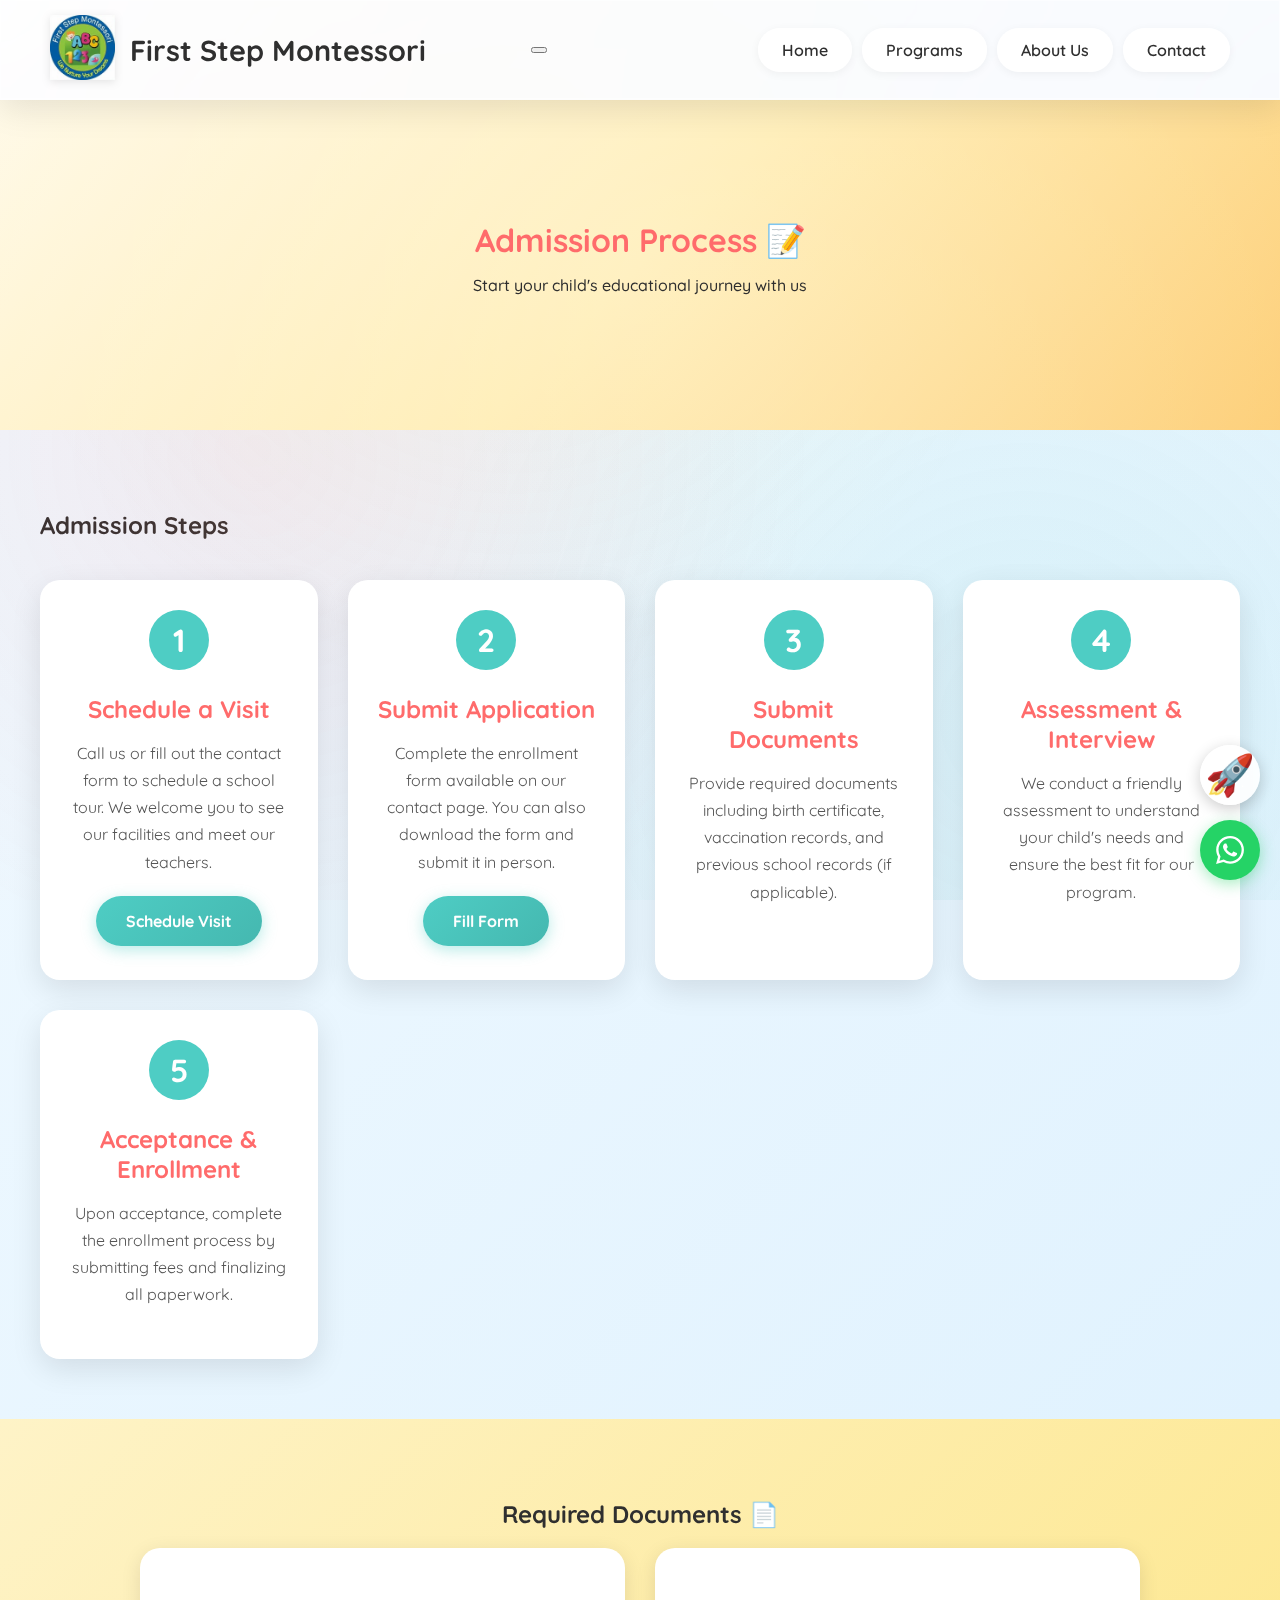
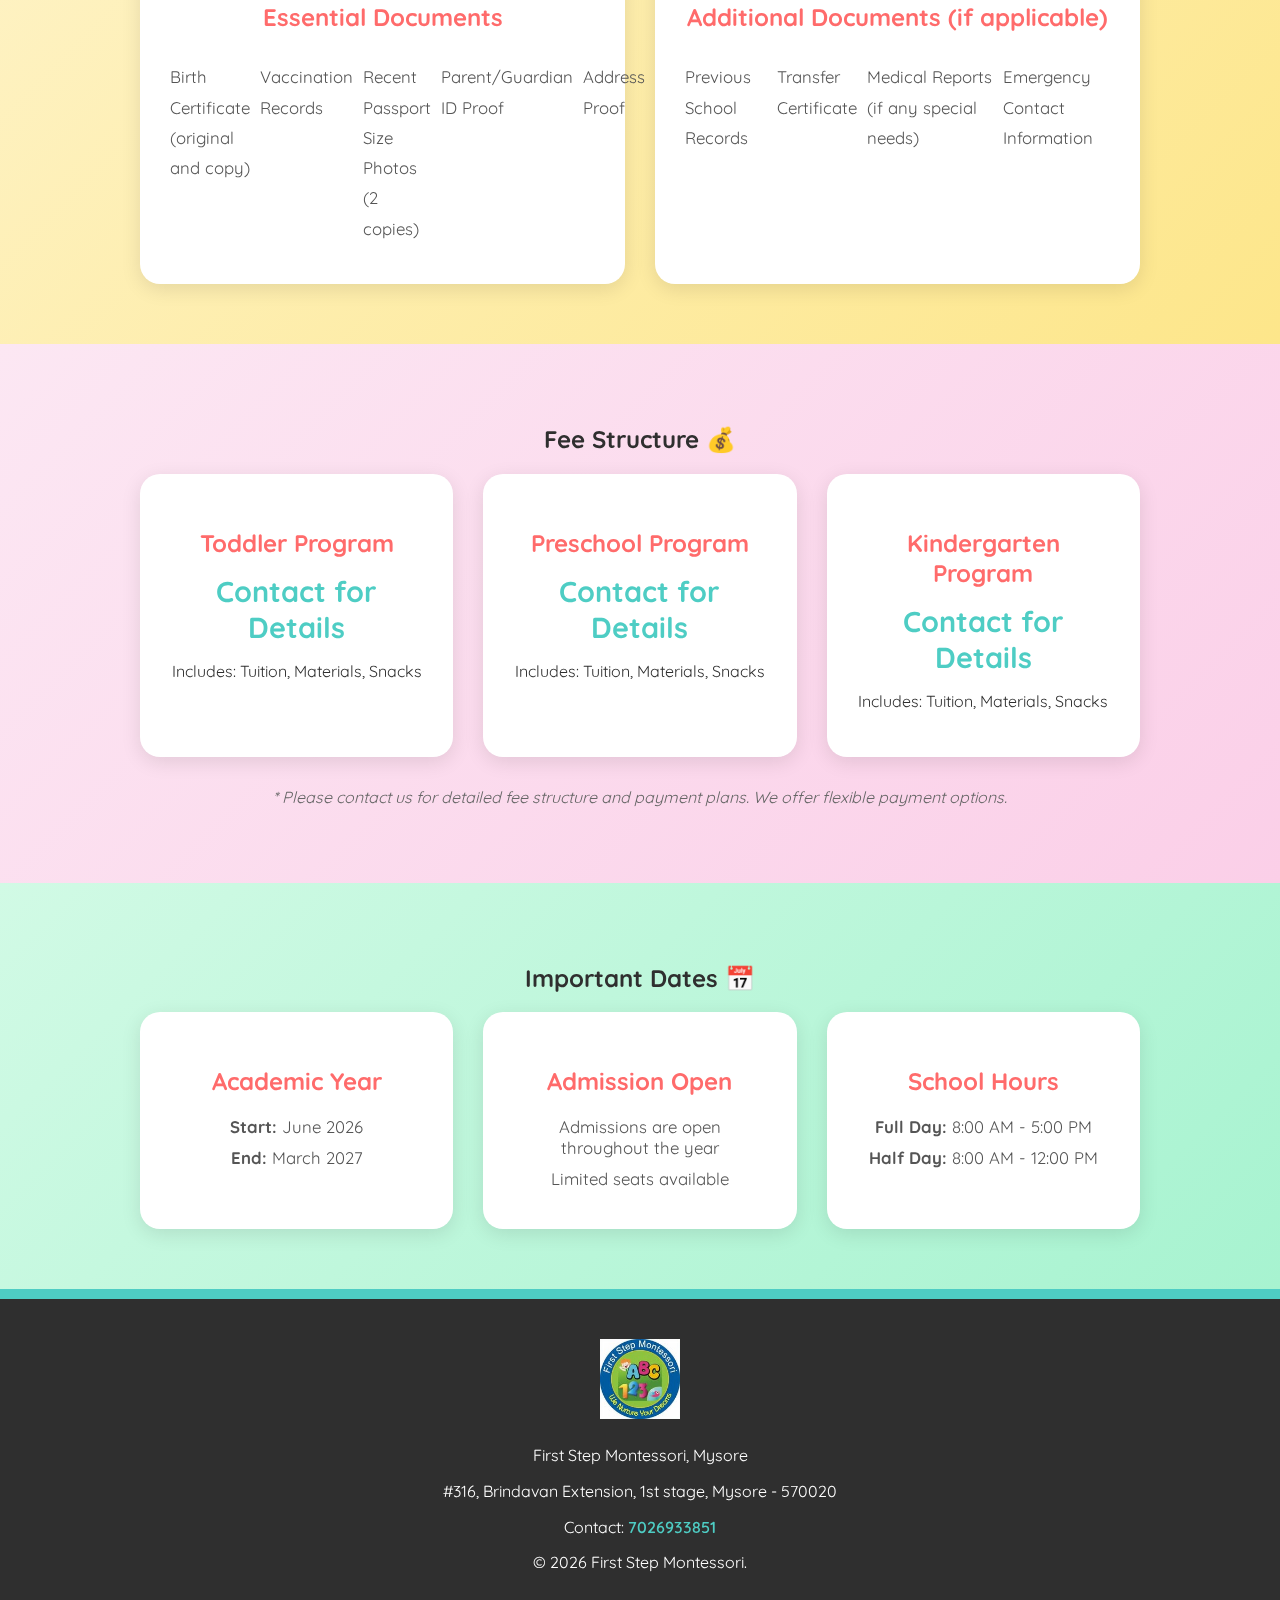
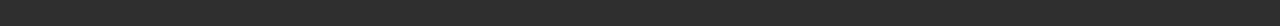
<file: admission.html>
<!DOCTYPE html>
<html lang="en">
<head>
    <meta charset="UTF-8">
    <meta name="viewport" content="width=device-width, initial-scale=1.0">
    <title>Admission | First Step Montessori</title>
    <link rel="stylesheet" href="style.css">
    <link rel="stylesheet" href="mobile.css" media="(max-width: 768px)">
    <link href="https://fonts.googleapis.com/css2?family=Quicksand:wght@500;700&display=swap" rel="stylesheet">
</head>
<body>

    <nav>
        <div class="nav-left">
            <div class="logo"><a href="index.html"><img src="logo.png" alt="First Step Montessori" class="logo-img"></a></div>
            <h1>First Step Montessori</h1>
        </div>
        <button class="mobile-menu-toggle" aria-label="Toggle menu">
            <span></span>
            <span></span>
            <span></span>
        </button>
        <div class="menu-overlay"></div>
        <ul class="nav-menu">
            <li><a href="index.html">Home</a></li>
            <li><a href="programs.html">Programs</a></li>
            <li><a href="about.html">About Us</a></li>
            <li><a href="contact.html">Contact</a></li>
        </ul>
    </nav>

    <header class="hero">
        <div class="hero-content">
            <h1>Admission Process 📝</h1>
            <p>Start your child's educational journey with us</p>
        </div>
    </header>

    <section class="admission-section">
        <div class="admission-container">
            <h2>Admission Steps</h2>
            <div class="steps-container">
                <div class="step-card">
                    <div class="step-number">1</div>
                    <h3>Schedule a Visit</h3>
                    <p>Call us or fill out the contact form to schedule a school tour. We welcome you to see our facilities and meet our teachers.</p>
                    <a href="contact.html" class="btn">Schedule Visit</a>
                </div>
                <div class="step-card">
                    <div class="step-number">2</div>
                    <h3>Submit Application</h3>
                    <p>Complete the enrollment form available on our contact page. You can also download the form and submit it in person.</p>
                    <a href="contact.html" class="btn">Fill Form</a>
                </div>
                <div class="step-card">
                    <div class="step-number">3</div>
                    <h3>Submit Documents</h3>
                    <p>Provide required documents including birth certificate, vaccination records, and previous school records (if applicable).</p>
                </div>
                <div class="step-card">
                    <div class="step-number">4</div>
                    <h3>Assessment & Interview</h3>
                    <p>We conduct a friendly assessment to understand your child's needs and ensure the best fit for our program.</p>
                </div>
                <div class="step-card">
                    <div class="step-number">5</div>
                    <h3>Acceptance & Enrollment</h3>
                    <p>Upon acceptance, complete the enrollment process by submitting fees and finalizing all paperwork.</p>
                </div>
            </div>
        </div>
    </section>

    <section class="documents-section">
        <h2>Required Documents 📄</h2>
        <div class="documents-container">
            <div class="document-list">
                <h3>Essential Documents</h3>
                <ul>
                    <li>Birth Certificate (original and copy)</li>
                    <li>Vaccination Records</li>
                    <li>Recent Passport Size Photos (2 copies)</li>
                    <li>Parent/Guardian ID Proof</li>
                    <li>Address Proof</li>
                </ul>
            </div>
            <div class="document-list">
                <h3>Additional Documents (if applicable)</h3>
                <ul>
                    <li>Previous School Records</li>
                    <li>Transfer Certificate</li>
                    <li>Medical Reports (if any special needs)</li>
                    <li>Emergency Contact Information</li>
                </ul>
            </div>
        </div>
    </section>

    <section class="fee-section">
        <h2>Fee Structure 💰</h2>
        <div class="fee-container">
            <div class="fee-card">
                <h3>Toddler Program</h3>
                <p class="fee-amount">Contact for Details</p>
                <p>Includes: Tuition, Materials, Snacks</p>
            </div>
            <div class="fee-card">
                <h3>Preschool Program</h3>
                <p class="fee-amount">Contact for Details</p>
                <p>Includes: Tuition, Materials, Snacks</p>
            </div>
            <div class="fee-card">
                <h3>Kindergarten Program</h3>
                <p class="fee-amount">Contact for Details</p>
                <p>Includes: Tuition, Materials, Snacks</p>
            </div>
        </div>
        <p class="fee-note">* Please contact us for detailed fee structure and payment plans. We offer flexible payment options.</p>
    </section>

    <section class="important-dates-section">
        <h2>Important Dates 📅</h2>
        <div class="dates-container">
            <div class="date-card">
                <h3>Academic Year</h3>
                <p><strong>Start:</strong> June 2026</p>
                <p><strong>End:</strong> March 2027</p>
            </div>
            <div class="date-card">
                <h3>Admission Open</h3>
                <p>Admissions are open throughout the year</p>
                <p>Limited seats available</p>
            </div>
            <div class="date-card">
                <h3>School Hours</h3>
                <p><strong>Full Day:</strong> 8:00 AM - 5:00 PM</p>
                <p><strong>Half Day:</strong> 8:00 AM - 12:00 PM</p>
            </div>
        </div>
    </section>

    <footer class="main-footer">
        <div class="footer-logo"><img src="logo.png" alt="First Step Montessori" class="footer-logo-img"></div>
        <p>First Step Montessori, Mysore</p>
        <p>#316, Brindavan Extension, 1st stage, Mysore - 570020</p>
        <p>Contact: <a href="tel:7026933851" class="footer-link">7026933851</a></p>
        <p class="copyright">&copy; 2026 First Step Montessori.</p>
    </footer>

    <div class="fixed-buttons">
        <button id="rocketBtn" onclick="scrollToTop()">🚀</button>
        <a href="https://wa.me/917026933851" target="_blank" id="whatsappBtn" class="whatsapp-btn" aria-label="Contact us on WhatsApp">
            <svg viewBox="0 0 24 24" fill="currentColor" width="28" height="28">
                <path d="M17.472 14.382c-.297-.149-1.758-.867-2.03-.967-.273-.099-.471-.148-.67.15-.197.297-.767.966-.94 1.164-.173.199-.347.223-.644.075-.297-.15-1.255-.463-2.39-1.475-.883-.788-1.48-1.761-1.653-2.059-.173-.297-.018-.458.13-.606.134-.133.298-.347.446-.52.149-.174.198-.298.298-.497.099-.198.05-.371-.025-.52-.075-.149-.669-1.612-.916-2.207-.242-.579-.487-.5-.669-.51-.173-.008-.371-.01-.57-.01-.198 0-.52.074-.792.372-.272.297-1.04 1.016-1.04 2.479 0 1.462 1.065 2.875 1.213 3.074.149.198 2.096 3.2 5.077 4.487.709.306 1.262.489 1.694.625.712.227 1.36.195 1.871.118.571-.085 1.758-.719 2.006-1.413.248-.694.248-1.289.173-1.413-.074-.124-.272-.198-.57-.347m-5.421 7.403h-.004a9.87 9.87 0 01-5.031-1.378l-.361-.214-3.741.982.998-3.648-.235-.374a9.86 9.86 0 01-1.51-5.26c.001-5.45 4.436-9.884 9.888-9.884 2.64 0 5.122 1.03 6.988 2.898a9.825 9.825 0 012.893 6.994c-.003 5.45-4.437 9.884-9.885 9.884m8.413-18.297A11.815 11.815 0 0012.05 0C5.495 0 .16 5.335.157 11.892c0 2.096.547 4.142 1.588 5.945L.057 24l6.305-1.654a11.882 11.882 0 005.683 1.448h.005c6.554 0 11.89-5.335 11.893-11.893a11.821 11.821 0 00-3.48-8.413Z"/>
            </svg>
        </a>
    </div>

    <script>
        function scrollToTop() {
            window.scrollTo({ top: 0, behavior: 'smooth' });
            const rocket = document.getElementById('rocketBtn');
            rocket.style.animation = "blastOff 0.6s ease-in forwards";
            setTimeout(() => { rocket.style.animation = "none"; }, 1000);
        }
        
        const whatsappBtn = document.getElementById('whatsappBtn');
        if (whatsappBtn) {
            whatsappBtn.addEventListener('click', function() {
                this.style.animation = "whatsappBounce 0.5s ease-in-out";
                setTimeout(() => { 
                    this.style.animation = "whatsappPulse 2s ease-in-out infinite"; 
                }, 500);
            });
        }
        
        window.addEventListener('scroll', function() {
            const nav = document.querySelector('nav');
            if (window.scrollY > 50) {
                nav.classList.add('scrolled');
            } else {
                nav.classList.remove('scrolled');
            }
        });
        
        const mobileMenuToggle = document.querySelector('.mobile-menu-toggle');
        const navMenu = document.querySelector('.nav-menu');
        const menuOverlay = document.querySelector('.menu-overlay');
        
        function toggleMenu() {
            navMenu.classList.toggle('active');
            mobileMenuToggle.classList.toggle('active');
            menuOverlay.classList.toggle('active');
        }
        
        function closeMenu() {
            navMenu.classList.remove('active');
            mobileMenuToggle.classList.remove('active');
            menuOverlay.classList.remove('active');
        }
        
        if (mobileMenuToggle) {
            mobileMenuToggle.addEventListener('click', toggleMenu);
            if (menuOverlay) {
                menuOverlay.addEventListener('click', closeMenu);
            }
            const navLinks = document.querySelectorAll('.nav-menu a');
            navLinks.forEach(link => {
                link.addEventListener('click', closeMenu);
            });
        }
    </script>
</body>
</html>
</file>
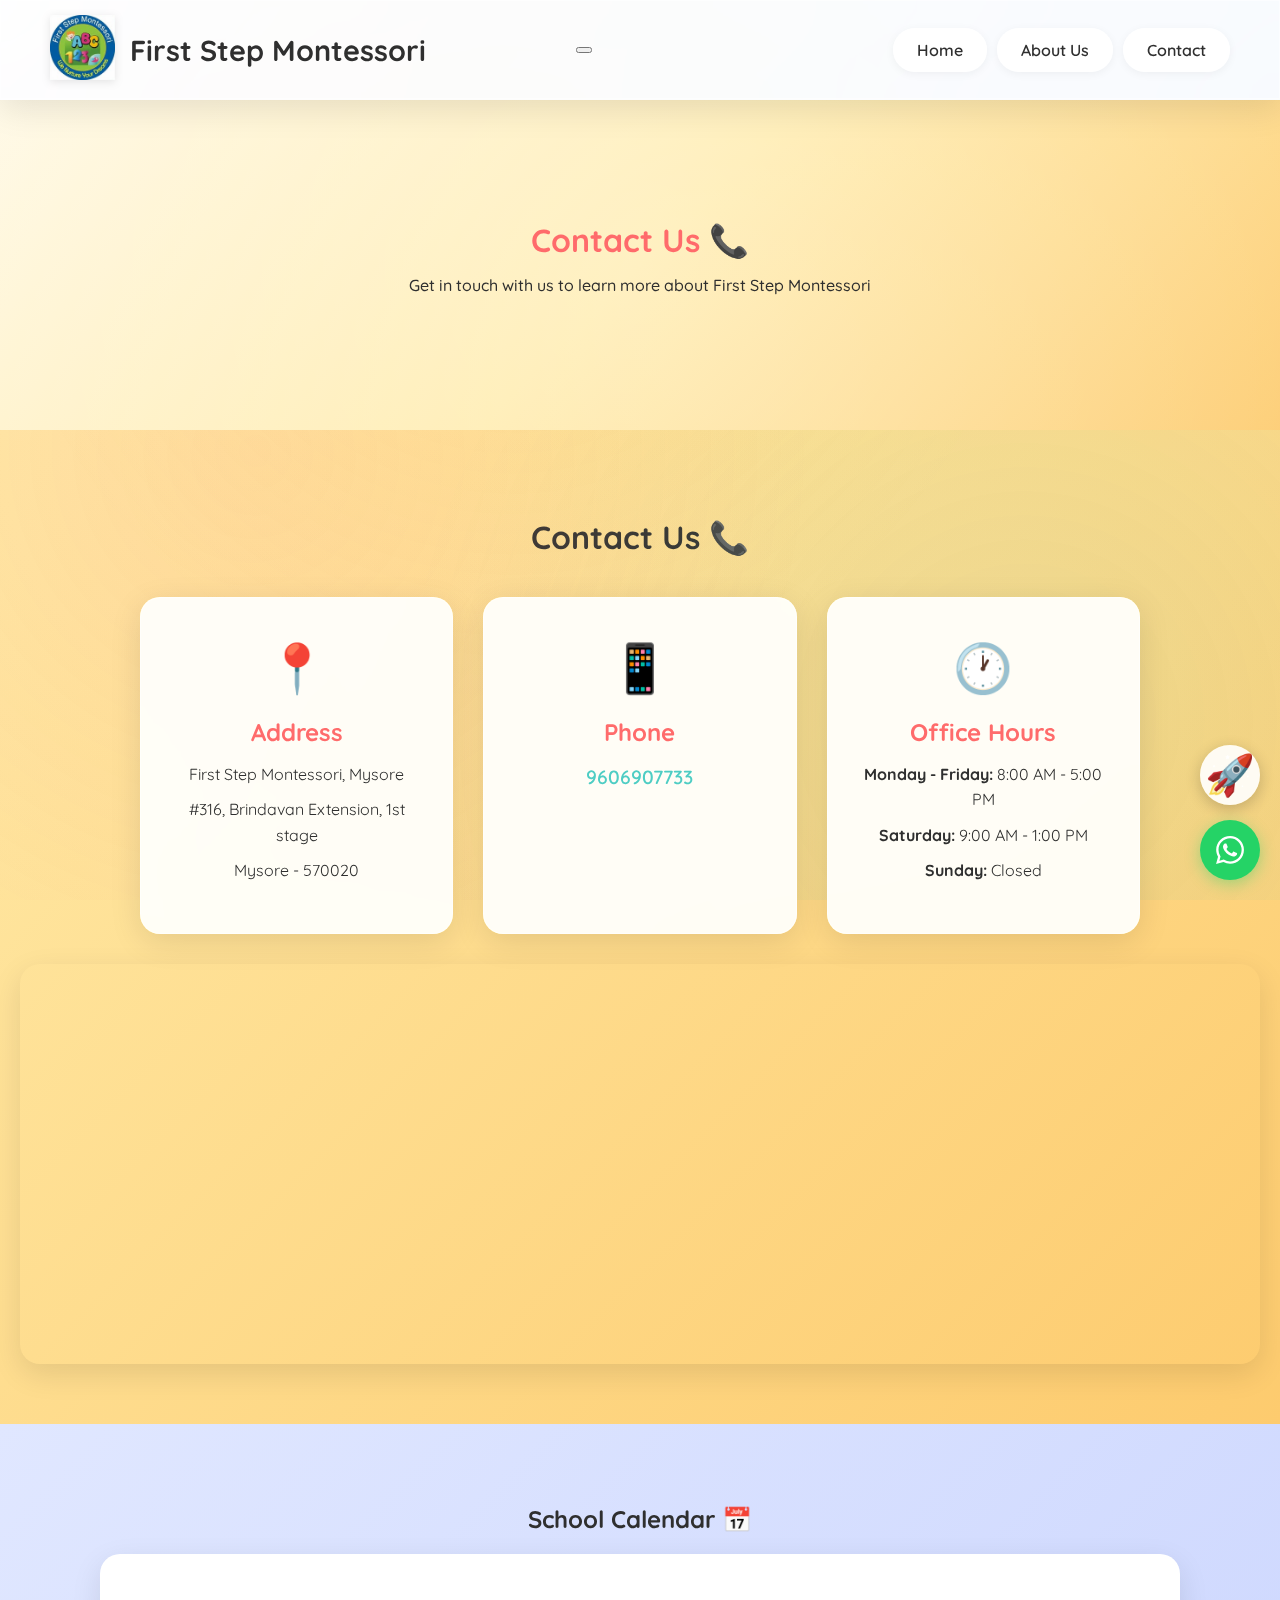
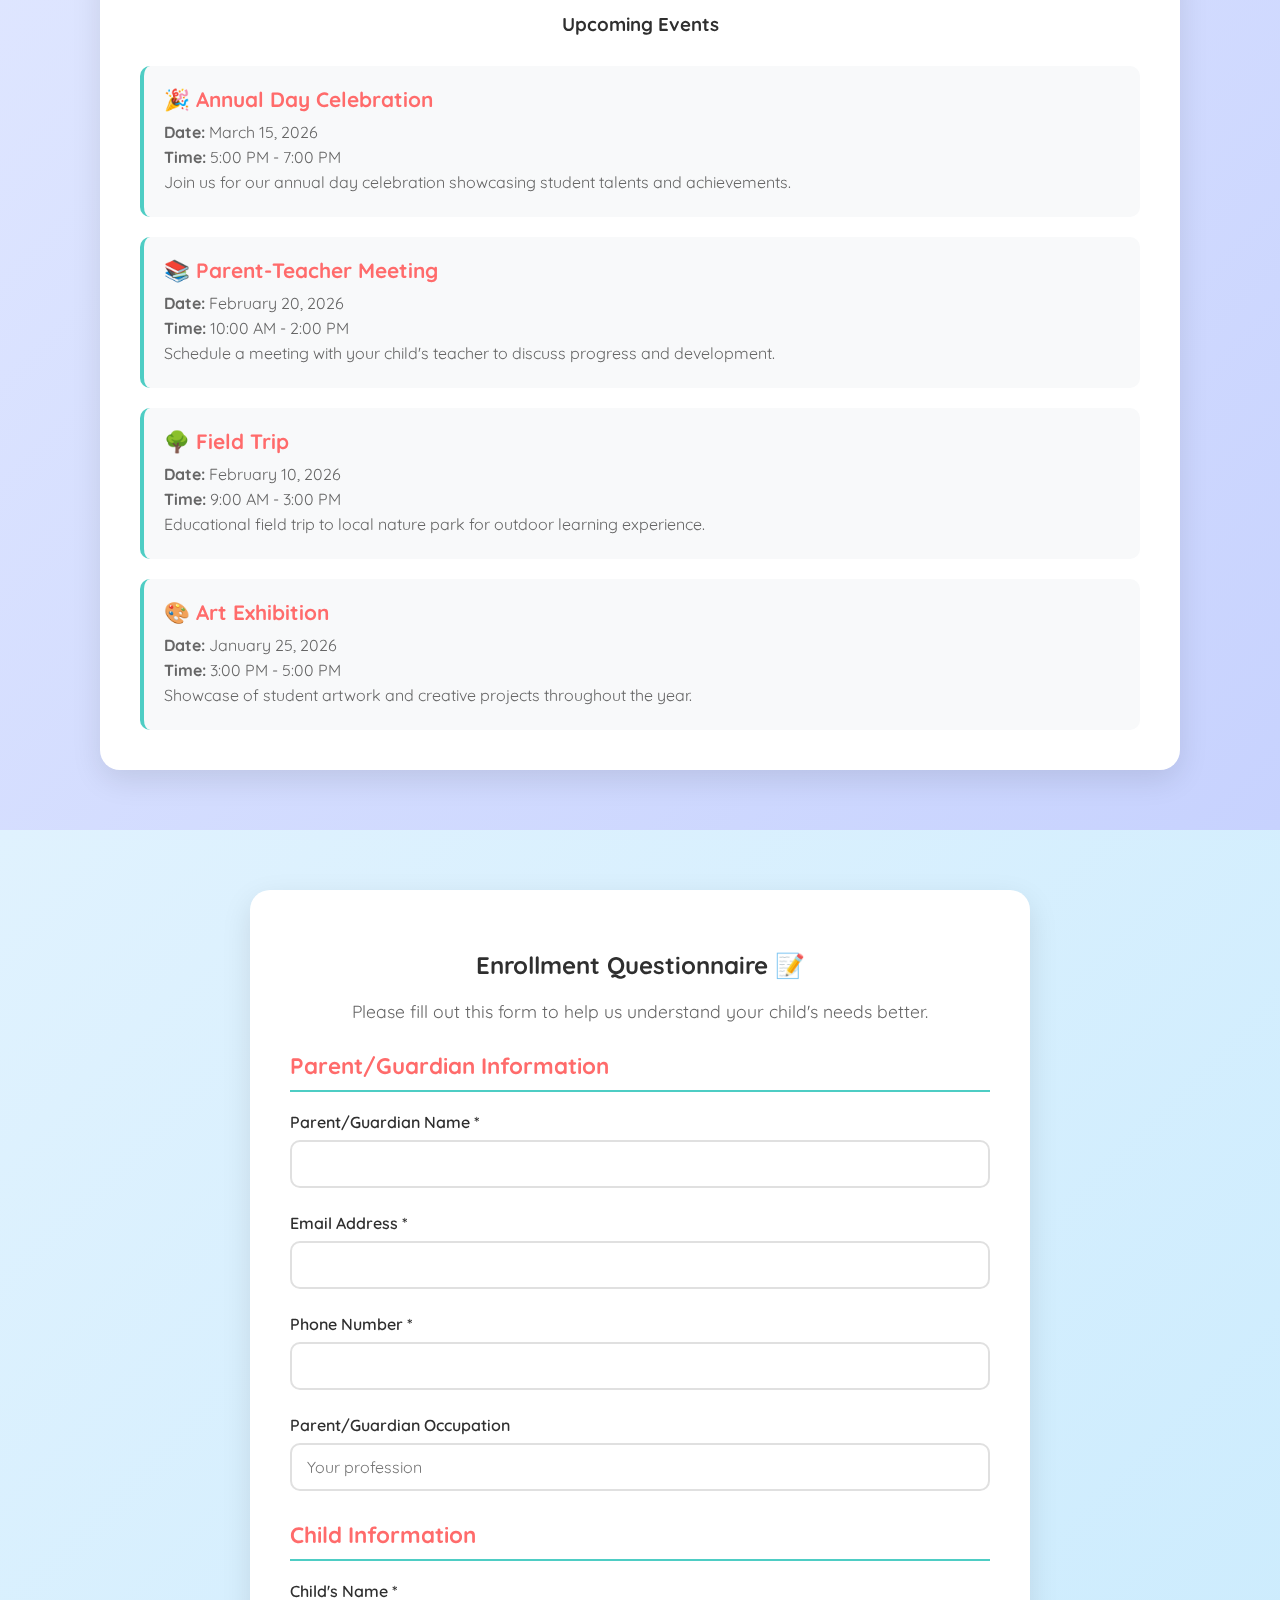
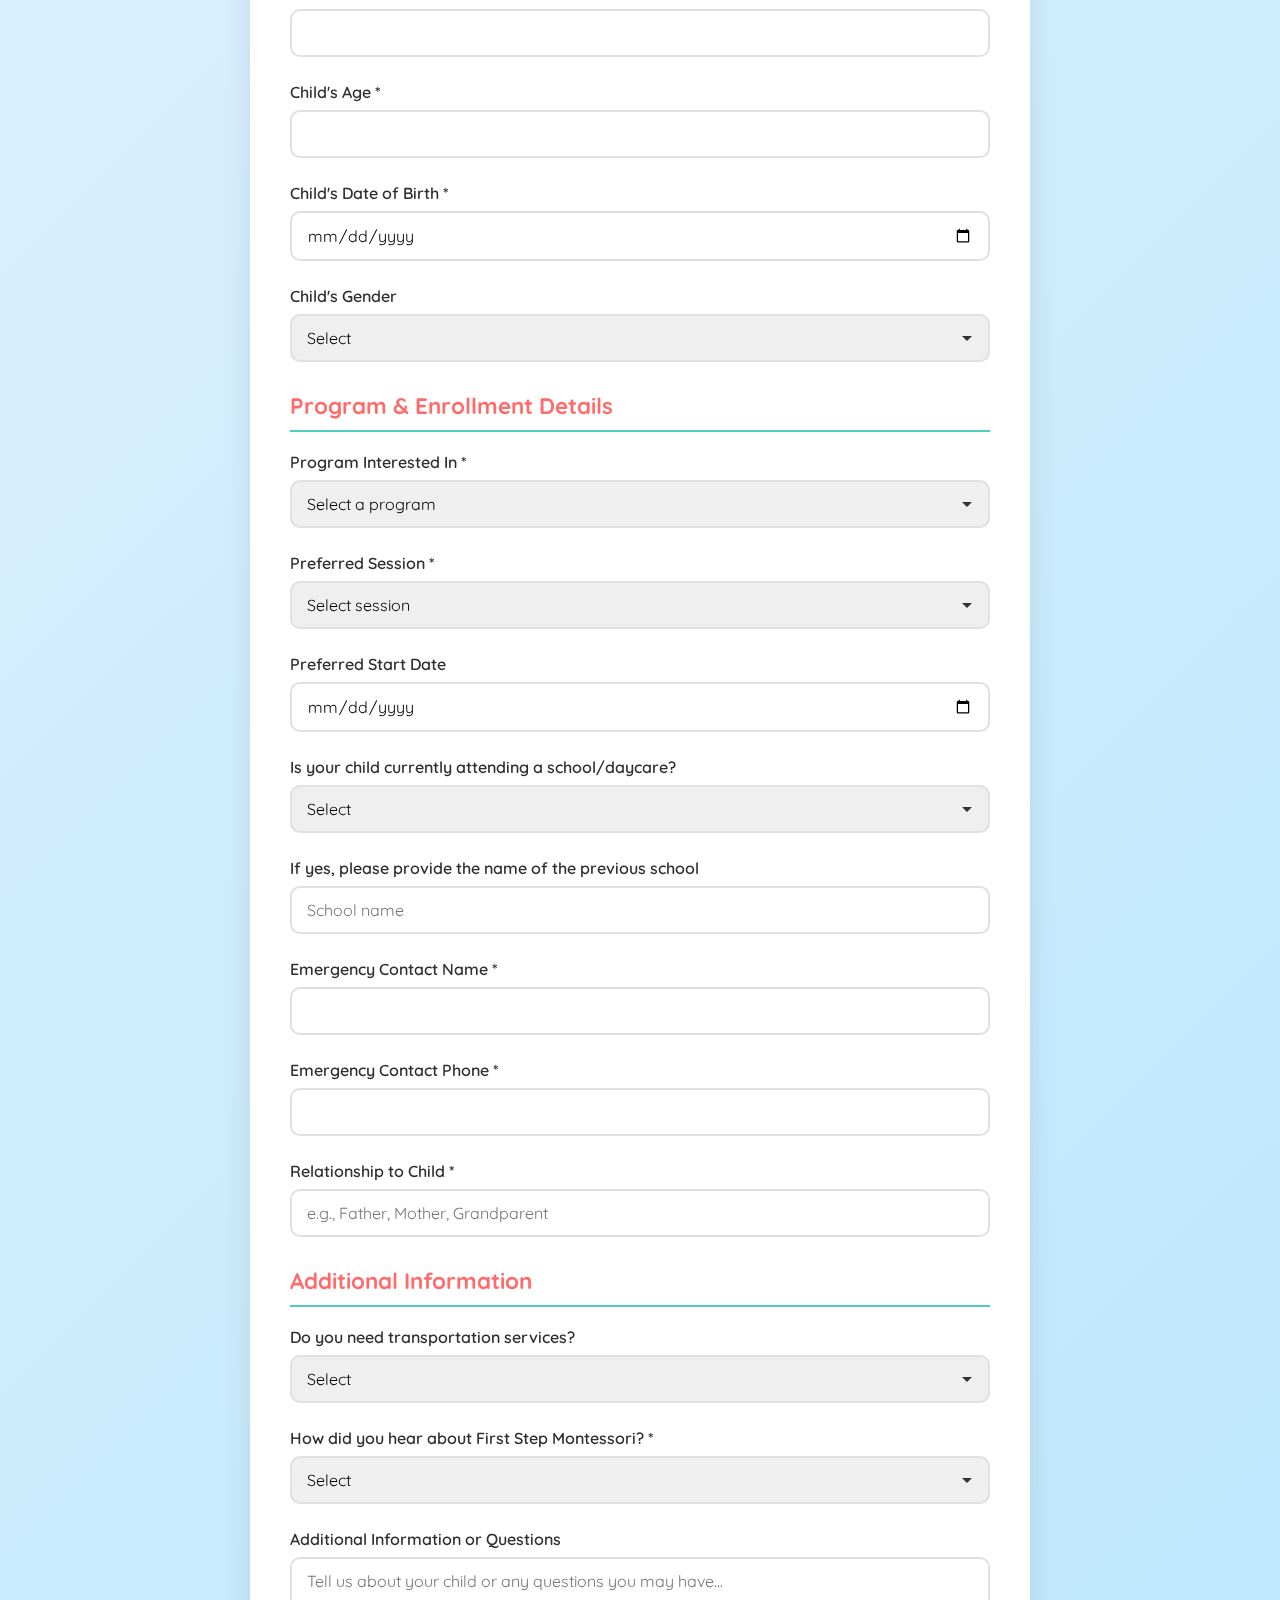
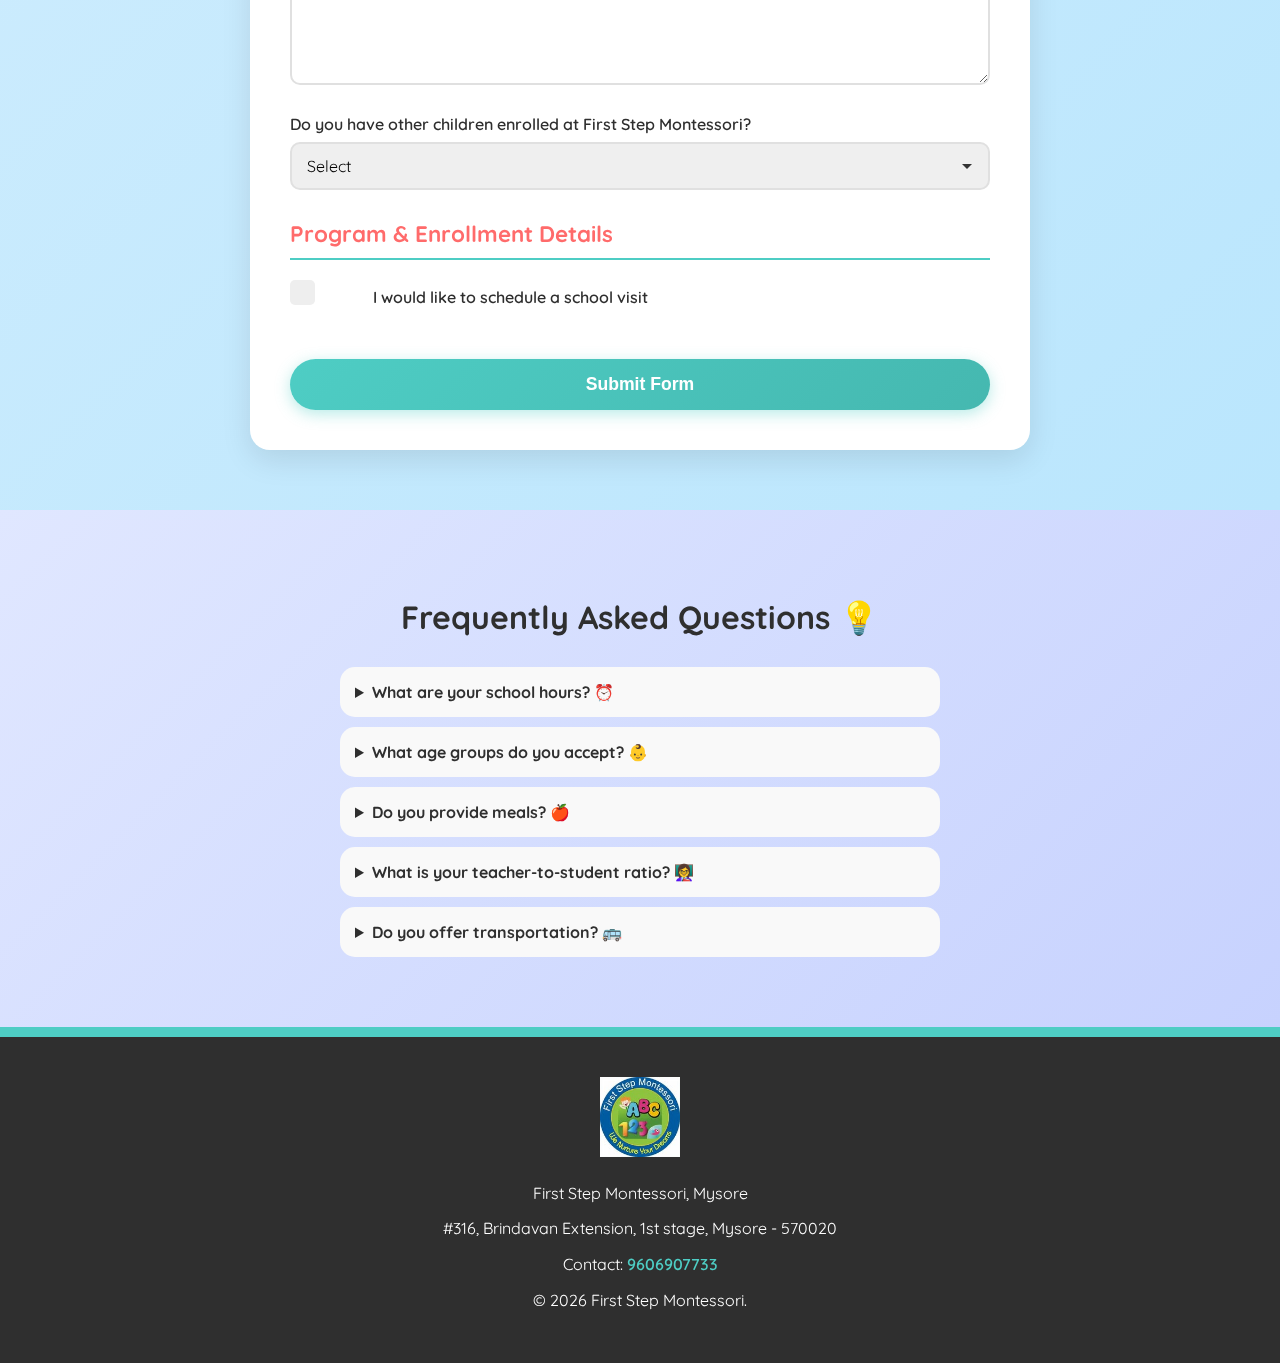
<file: contact.html>
<!DOCTYPE html>
<html lang="en">
<head>
    <meta charset="UTF-8">
    <meta name="viewport" content="width=device-width, initial-scale=1.0">
    <title>Contact Us | First Step Montessori</title>
    <link rel="stylesheet" href="style.css">
    <link rel="stylesheet" href="mobile.css" media="(max-width: 768px)">
    <link href="https://fonts.googleapis.com/css2?family=Quicksand:wght@500;700&display=swap" rel="stylesheet">
</head>
<body>

    <nav>
        <div class="nav-left">
            <div class="logo"><a href="index.html"><img src="logo.png" alt="First Step Montessori" class="logo-img"></a></div>
            <h1>First Step Montessori</h1>
        </div>
        <button class="mobile-menu-toggle" aria-label="Toggle menu">
            <span></span>
            <span></span>
            <span></span>
        </button>
        <div class="menu-overlay"></div>
        <ul class="nav-menu">
            <li><a href="index.html">Home</a></li>
            <li><a href="about.html">About Us</a></li>
            <li><a href="contact.html">Contact</a></li>
        </ul>
    </nav>

    <header class="hero">
        <div class="hero-content">
            <h1>Contact Us 📞</h1>
            <p>Get in touch with us to learn more about First Step Montessori</p>
        </div>
    </header>

    <section class="contact-section">
        <h2>Contact Us 📞</h2>
        <div class="contact-container">
            <div class="contact-card">
                <div class="contact-icon">📍</div>
                <h3>Address</h3>
                <p>First Step Montessori, Mysore</p>
                <p>#316, Brindavan Extension, 1st stage</p>
                <p>Mysore - 570020</p>
            </div>
            <div class="contact-card">
                <div class="contact-icon">📱</div>
                <h3>Phone</h3>
                <p><a href="tel:9606907733" class="contact-link">9606907733</a></p>
            </div>
            <div class="contact-card">
                <div class="contact-icon">🕐</div>
                <h3>Office Hours</h3>
                <p><strong>Monday - Friday:</strong> 8:00 AM - 5:00 PM</p>
                <p><strong>Saturday:</strong> 9:00 AM - 1:00 PM</p>
                <p><strong>Sunday:</strong> Closed</p>
            </div>
        </div>
        
        <div class="map-container">
            <iframe src="https://www.google.com/maps/embed?pb=!1m18!1m12!1m3!1d3888.1234567890123!2d76.6394!3d12.2958!2m3!1f0!2f0!3f0!3m2!1i1024!2i768!4f13.1!3m3!1m2!1s0x0%3A0x0!2zMTLCsDE3JzQ0LjkiTiA3NsKwMzgnMjEuOCJF!5e0!3m2!1sen!2sin!4v1234567890123!5m2!1sen!2sin" allowfullscreen="" loading="lazy" referrerpolicy="no-referrer-when-downgrade"></iframe>
        </div>
    </section>

    <section class="calendar-section">
        <h2>School Calendar 📅</h2>
        <div class="calendar-container">
            <h3>Upcoming Events</h3>
            <div class="calendar-events">
                <div class="calendar-event">
                    <h4>🎉 Annual Day Celebration</h4>
                    <p><strong>Date:</strong> March 15, 2026</p>
                    <p><strong>Time:</strong> 5:00 PM - 7:00 PM</p>
                    <p>Join us for our annual day celebration showcasing student talents and achievements.</p>
                </div>
                <div class="calendar-event">
                    <h4>📚 Parent-Teacher Meeting</h4>
                    <p><strong>Date:</strong> February 20, 2026</p>
                    <p><strong>Time:</strong> 10:00 AM - 2:00 PM</p>
                    <p>Schedule a meeting with your child's teacher to discuss progress and development.</p>
                </div>
                <div class="calendar-event">
                    <h4>🌳 Field Trip</h4>
                    <p><strong>Date:</strong> February 10, 2026</p>
                    <p><strong>Time:</strong> 9:00 AM - 3:00 PM</p>
                    <p>Educational field trip to local nature park for outdoor learning experience.</p>
                </div>
                <div class="calendar-event">
                    <h4>🎨 Art Exhibition</h4>
                    <p><strong>Date:</strong> January 25, 2026</p>
                    <p><strong>Time:</strong> 3:00 PM - 5:00 PM</p>
                    <p>Showcase of student artwork and creative projects throughout the year.</p>
                </div>
            </div>
        </div>
    </section>

    <section class="questionnaire-section">
        <div class="questionnaire-container">
            <h2>Enrollment Questionnaire 📝</h2>
            <p class="questionnaire-intro">Please fill out this form to help us understand your child's needs better.</p>
            
            <div id="loadingMessage" class="loading-message" style="display: none;">
                <div class="loading-animation">
                    <div class="bouncing-ball">🎈</div>
                    <div class="bouncing-ball" style="animation-delay: 0.2s;">🎨</div>
                    <div class="bouncing-ball" style="animation-delay: 0.4s;">🚀</div>
                </div>
                <h3>Sending Your Form...</h3>
                <p>Please wait while we send your enrollment information! 🌟</p>
            </div>
            
            <div id="successMessage" class="success-message" style="display: none;">
                <div class="success-icon">✓</div>
                <h3>Thank You!</h3>
                <p>We have received your enrollment form and will contact you soon.</p>
            </div>
            
            <form class="questionnaire-form" id="enrollmentForm" action="https://formsubmit.co/rohith.mps@gmail.com" method="POST">
                <!-- FormSubmit configuration -->
                <input type="hidden" name="_subject" value="New Enrollment Form Submission - First Step Montessori">
                <input type="hidden" name="_captcha" value="false">
                <input type="hidden" name="_next" value="">
                <input type="text" name="_honey" style="display:none">
                <input type="hidden" name="_template" value="table">
                
                <h3 class="form-section-title">Parent/Guardian Information</h3>
                
                <div class="form-group">
                    <label for="parentName">Parent/Guardian Name *</label>
                    <input type="text" id="parentName" name="parentName" required>
                </div>

                <div class="form-group">
                    <label for="email">Email Address *</label>
                    <input type="email" id="email" name="email" required>
                </div>

                <div class="form-group">
                    <label for="phone">Phone Number *</label>
                    <input type="tel" id="phone" name="phone" required>
                </div>

                <div class="form-group">
                    <label for="parentOccupation">Parent/Guardian Occupation</label>
                    <input type="text" id="parentOccupation" name="parentOccupation" placeholder="Your profession">
                </div>

                <h3 class="form-section-title">Child Information</h3>

                <div class="form-group">
                    <label for="childName">Child's Name *</label>
                    <input type="text" id="childName" name="childName" required>
                </div>

                <div class="form-group">
                    <label for="childAge">Child's Age *</label>
                    <input type="number" id="childAge" name="childAge" min="1" max="12" required>
                </div>

                <div class="form-group">
                    <label for="childDOB">Child's Date of Birth *</label>
                    <input type="date" id="childDOB" name="childDOB" required>
                </div>

                <div class="form-group">
                    <label for="childGender">Child's Gender</label>
                    <select id="childGender" name="childGender">
                        <option value="">Select</option>
                        <option value="male">Male</option>
                        <option value="female">Female</option>
                        <option value="other">Other</option>
                        <option value="prefer-not-to-say">Prefer not to say</option>
                    </select>
                </div>

                <h3 class="form-section-title">Program & Enrollment Details</h3>

                <div class="form-group">
                    <label for="program">Program Interested In *</label>
                    <select id="program" name="program" required>
                        <option value="">Select a program</option>
                        <option value="toddler">Toddler Program (1-2 years)</option>
                        <option value="preschool">Preschool Program (3-4 years)</option>
                        <option value="kindergarten">Kindergarten Program (5-6 years)</option>
                    </select>
                </div>

                <div class="form-group">
                    <label for="sessionType">Preferred Session *</label>
                    <select id="sessionType" name="sessionType" required>
                        <option value="">Select session</option>
                        <option value="full-day">Full Day (8:00 AM - 5:00 PM)</option>
                        <option value="half-day-morning">Half Day Morning (8:00 AM - 12:00 PM)</option>
                        <option value="half-day-afternoon">Half Day Afternoon (1:00 PM - 5:00 PM)</option>
                    </select>
                </div>

                <div class="form-group">
                    <label for="startDate">Preferred Start Date</label>
                    <input type="date" id="startDate" name="startDate">
                </div>

                <div class="form-group">
                    <label for="currentSchool">Is your child currently attending a school/daycare?</label>
                    <select id="currentSchool" name="currentSchool">
                        <option value="">Select</option>
                        <option value="yes">Yes</option>
                        <option value="no">No</option>
                    </select>
                </div>

                <div class="form-group">
                    <label for="previousSchool">If yes, please provide the name of the previous school</label>
                    <input type="text" id="previousSchool" name="previousSchool" placeholder="School name">
                </div>

                <div class="form-group">
                    <label for="emergencyContact">Emergency Contact Name *</label>
                    <input type="text" id="emergencyContact" name="emergencyContact" required>
                </div>

                <div class="form-group">
                    <label for="emergencyPhone">Emergency Contact Phone *</label>
                    <input type="tel" id="emergencyPhone" name="emergencyPhone" required>
                </div>

                <div class="form-group">
                    <label for="relationship">Relationship to Child *</label>
                    <input type="text" id="relationship" name="relationship" placeholder="e.g., Father, Mother, Grandparent" required>
                </div>

                <h3 class="form-section-title">Additional Information</h3>

                <div class="form-group">
                    <label for="transportation">Do you need transportation services?</label>
                    <select id="transportation" name="transportation">
                        <option value="">Select</option>
                        <option value="yes">Yes</option>
                        <option value="no">No, I will drop off/pick up</option>
                    </select>
                </div>

                <div class="form-group">
                    <label for="hearAboutUs">How did you hear about First Step Montessori? *</label>
                    <select id="hearAboutUs" name="hearAboutUs" required>
                        <option value="">Select</option>
                        <option value="website">Website</option>
                        <option value="social-media">Social Media</option>
                        <option value="friend-family">Friend/Family Referral</option>
                        <option value="advertisement">Advertisement</option>
                        <option value="walk-in">Walk-in Visit</option>
                        <option value="other">Other</option>
                    </select>
                </div>

                <div class="form-group">
                    <label for="message">Additional Information or Questions</label>
                    <textarea id="message" name="message" rows="5" placeholder="Tell us about your child or any questions you may have..."></textarea>
                </div>

                <div class="form-group">
                    <label for="otherChildren">Do you have other children enrolled at First Step Montessori?</label>
                    <select id="otherChildren" name="otherChildren">
                        <option value="">Select</option>
                        <option value="yes">Yes</option>
                        <option value="no">No</option>
                    </select>
                </div>

                <h3 class="form-section-title">Program & Enrollment Details</h3>

                <div class="form-group checkbox-group">
                    <label class="check-container">
                        <input type="checkbox" name="scheduleVisit" id="scheduleVisit">
                        <span class="checkmark"></span>
                        I would like to schedule a school visit
                    </label>
                </div>

                <button type="submit" class="btn">Submit Form</button>
            </form>
        </div>
    </section>

    <section class="faq-section">
        <h2>Frequently Asked Questions 💡</h2>
        <div class="faq-container">
            <details class="faq-item">
                <summary>What are your school hours? ⏰</summary>
                <div class="faq-answer"><p>We are open 8:00 AM to 5:00 PM, Monday through Friday.</p></div>
            </details>
            <details class="faq-item">
                <summary>What age groups do you accept? 👶</summary>
                <div class="faq-answer"><p>We accept children from 1 year to 6 years old in our various programs.</p></div>
            </details>
            <details class="faq-item">
                <summary>Do you provide meals? 🍎</summary>
                <div class="faq-answer"><p>Yes, we provide healthy and nutritious meals for all children.</p></div>
            </details>
            <details class="faq-item">
                <summary>What is your teacher-to-student ratio? 👩‍🏫</summary>
                <div class="faq-answer"><p>We maintain a low teacher-to-student ratio to ensure personalized attention for each child.</p></div>
            </details>
            <details class="faq-item">
                <summary>Do you offer transportation? 🚌</summary>
                <div class="faq-answer"><p>Transportation services are available. Please contact us for more details.</p></div>
            </details>
        </div>
    </section>

    <footer class="main-footer">
        <div class="footer-logo"><img src="logo.png" alt="First Step Montessori" class="footer-logo-img"></div>
        <p>First Step Montessori, Mysore</p>
        <p>#316, Brindavan Extension, 1st stage, Mysore - 570020</p>
        <p>Contact: <a href="tel:9606907733" class="footer-link">9606907733</a></p>
        <p class="copyright">&copy; 2026 First Step Montessori.</p>
    </footer>

    <div class="fixed-buttons">
        <button id="rocketBtn" onclick="scrollToTop()">🚀</button>
        <a href="https://wa.me/919606907733" target="_blank" id="whatsappBtn" class="whatsapp-btn" aria-label="Contact us on WhatsApp">
            <svg viewBox="0 0 24 24" fill="currentColor" width="28" height="28">
                <path d="M17.472 14.382c-.297-.149-1.758-.867-2.03-.967-.273-.099-.471-.148-.67.15-.197.297-.767.966-.94 1.164-.173.199-.347.223-.644.075-.297-.15-1.255-.463-2.39-1.475-.883-.788-1.48-1.761-1.653-2.059-.173-.297-.018-.458.13-.606.134-.133.298-.347.446-.52.149-.174.198-.298.298-.497.099-.198.05-.371-.025-.52-.075-.149-.669-1.612-.916-2.207-.242-.579-.487-.5-.669-.51-.173-.008-.371-.01-.57-.01-.198 0-.52.074-.792.372-.272.297-1.04 1.016-1.04 2.479 0 1.462 1.065 2.875 1.213 3.074.149.198 2.096 3.2 5.077 4.487.709.306 1.262.489 1.694.625.712.227 1.36.195 1.871.118.571-.085 1.758-.719 2.006-1.413.248-.694.248-1.289.173-1.413-.074-.124-.272-.198-.57-.347m-5.421 7.403h-.004a9.87 9.87 0 01-5.031-1.378l-.361-.214-3.741.982.998-3.648-.235-.374a9.86 9.86 0 01-1.51-5.26c.001-5.45 4.436-9.884 9.888-9.884 2.64 0 5.122 1.03 6.988 2.898a9.825 9.825 0 012.893 6.994c-.003 5.45-4.437 9.884-9.885 9.884m8.413-18.297A11.815 11.815 0 0012.05 0C5.495 0 .16 5.335.157 11.892c0 2.096.547 4.142 1.588 5.945L.057 24l6.305-1.654a11.882 11.882 0 005.683 1.448h.005c6.554 0 11.89-5.335 11.893-11.893a11.821 11.821 0 00-3.48-8.413Z"/>
            </svg>
        </a>
    </div>

    <script>
        function scrollToTop() {
            window.scrollTo({ top: 0, behavior: 'smooth' });
            const rocket = document.getElementById('rocketBtn');
            rocket.style.animation = "blastOff 0.6s ease-in forwards";
            setTimeout(() => { rocket.style.animation = "none"; }, 1000);
        }
        
        // WhatsApp button animation
        const whatsappBtn = document.getElementById('whatsappBtn');
        if (whatsappBtn) {
            whatsappBtn.addEventListener('click', function() {
                this.style.animation = "whatsappBounce 0.5s ease-in-out";
                setTimeout(() => { 
                    this.style.animation = "whatsappPulse 2s ease-in-out infinite"; 
                }, 500);
            });
        }
        
        // Add scroll effect to navbar
        window.addEventListener('scroll', function() {
            const nav = document.querySelector('nav');
            if (window.scrollY > 50) {
                nav.classList.add('scrolled');
            } else {
                nav.classList.remove('scrolled');
            }
        });
        
        // Mobile menu toggle
        const mobileMenuToggle = document.querySelector('.mobile-menu-toggle');
        const navMenu = document.querySelector('.nav-menu');
        const menuOverlay = document.querySelector('.menu-overlay');
        
        function toggleMenu() {
            navMenu.classList.toggle('active');
            mobileMenuToggle.classList.toggle('active');
            menuOverlay.classList.toggle('active');
        }
        
        function closeMenu() {
            navMenu.classList.remove('active');
            mobileMenuToggle.classList.remove('active');
            menuOverlay.classList.remove('active');
        }
        
        if (mobileMenuToggle) {
            mobileMenuToggle.addEventListener('click', toggleMenu);
            
            if (menuOverlay) {
                menuOverlay.addEventListener('click', closeMenu);
            }
            
            // Close menu when clicking on a link
            const navLinks = document.querySelectorAll('.nav-menu a');
            navLinks.forEach(link => {
                link.addEventListener('click', closeMenu);
            });
        }
        
        // Form submission
        const form = document.getElementById('enrollmentForm');
        if (form) {
            form.addEventListener('submit', function(e) {
                // Show loading animation
                const loadingMessage = document.getElementById('loadingMessage');
                const submitBtn = form.querySelector('button[type="submit"]');
                
                if (loadingMessage) {
                    form.style.display = 'none';
                    loadingMessage.style.display = 'block';
                    loadingMessage.scrollIntoView({ behavior: 'smooth', block: 'center' });
                }
                
                if (submitBtn) {
                    submitBtn.disabled = true;
                }
                
                // Set the redirect URL after successful submission
                const nextInput = form.querySelector('input[name="_next"]');
                if (nextInput) {
                    nextInput.value = window.location.href + '?success=true';
                }
                
                // FormSubmit will handle the submission
                // The form will submit normally to FormSubmit service
                // No need to preventDefault - let it submit
            });
            
            // Check if form was submitted successfully
            const urlParams = new URLSearchParams(window.location.search);
            if (urlParams.get('success') === 'true') {
                const successMessage = document.getElementById('successMessage');
                const form = document.getElementById('enrollmentForm');
                if (successMessage && form) {
                    form.style.display = 'none';
                    successMessage.style.display = 'block';
                    // Scroll to success message
                    successMessage.scrollIntoView({ behavior: 'smooth', block: 'center' });
                }
                // Clean up URL
                window.history.replaceState({}, document.title, window.location.pathname);
            }
        }
    </script>
</body>
</html>
</file>
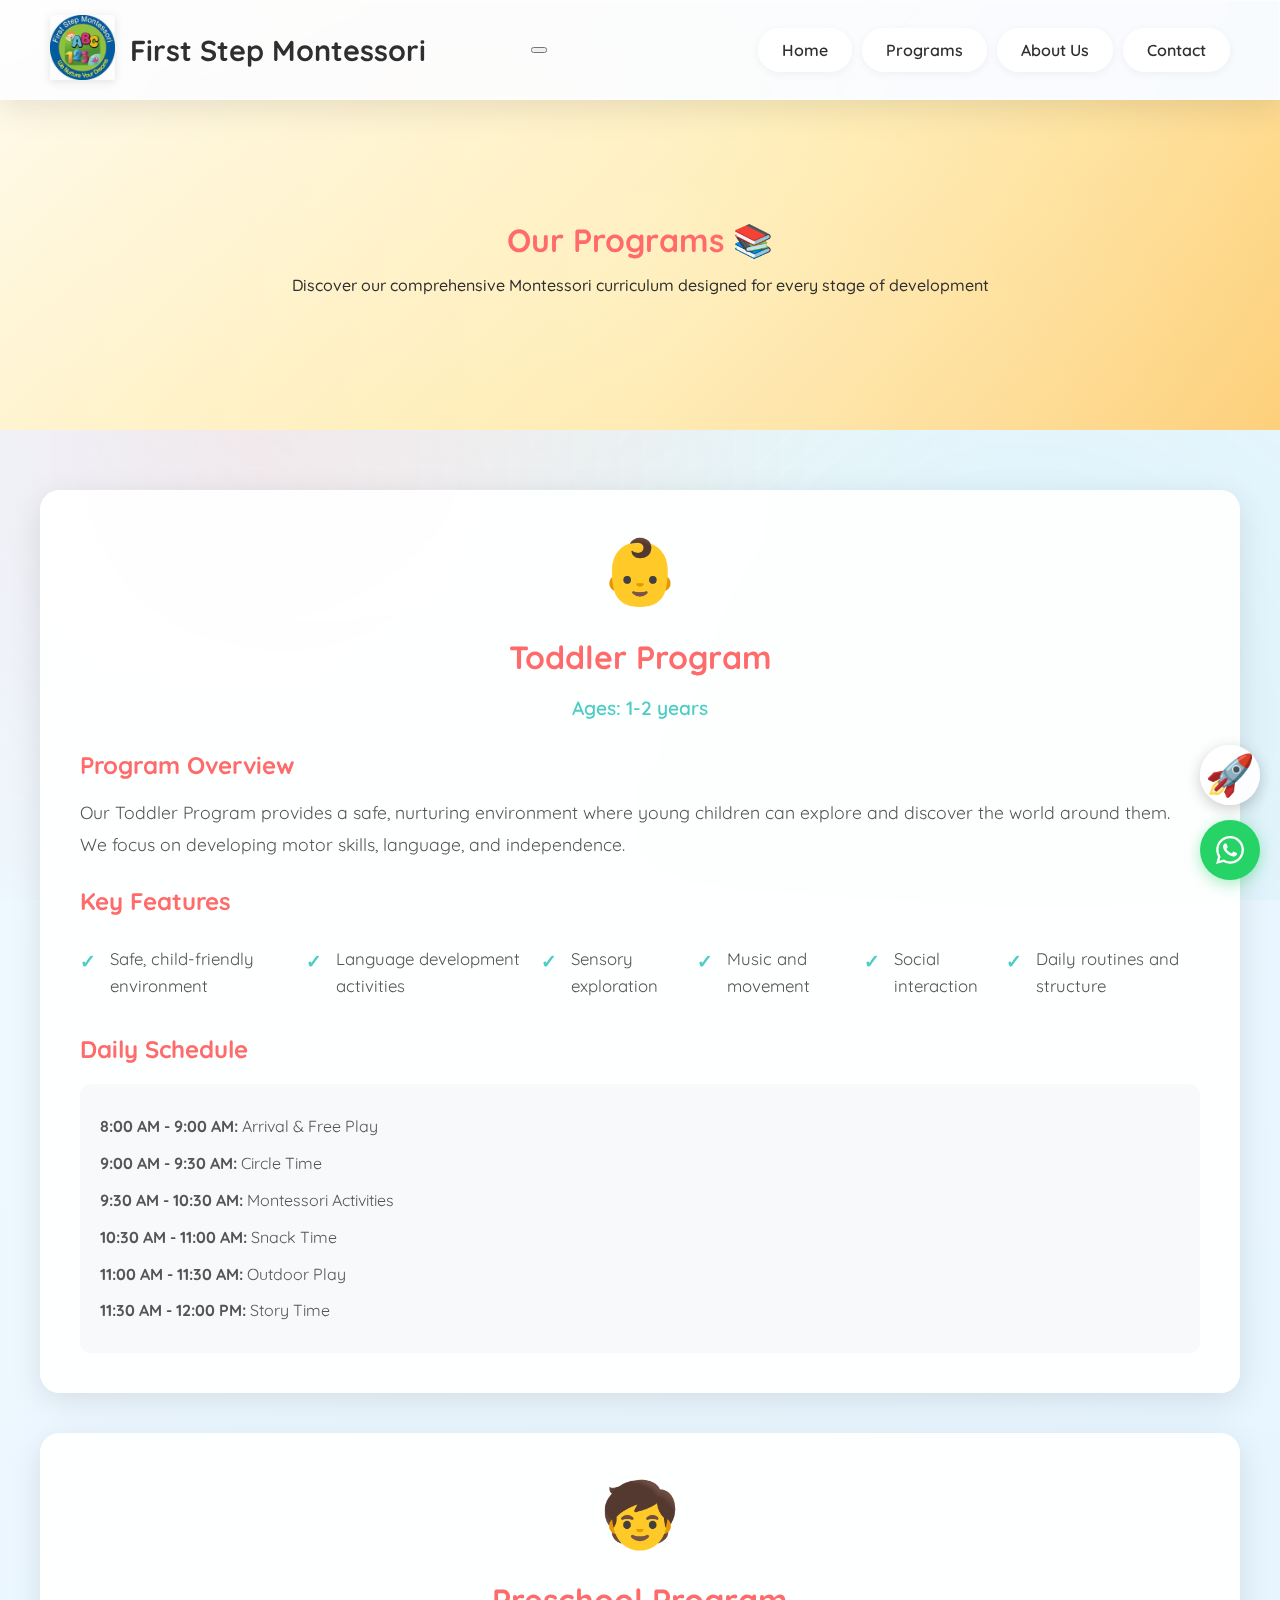
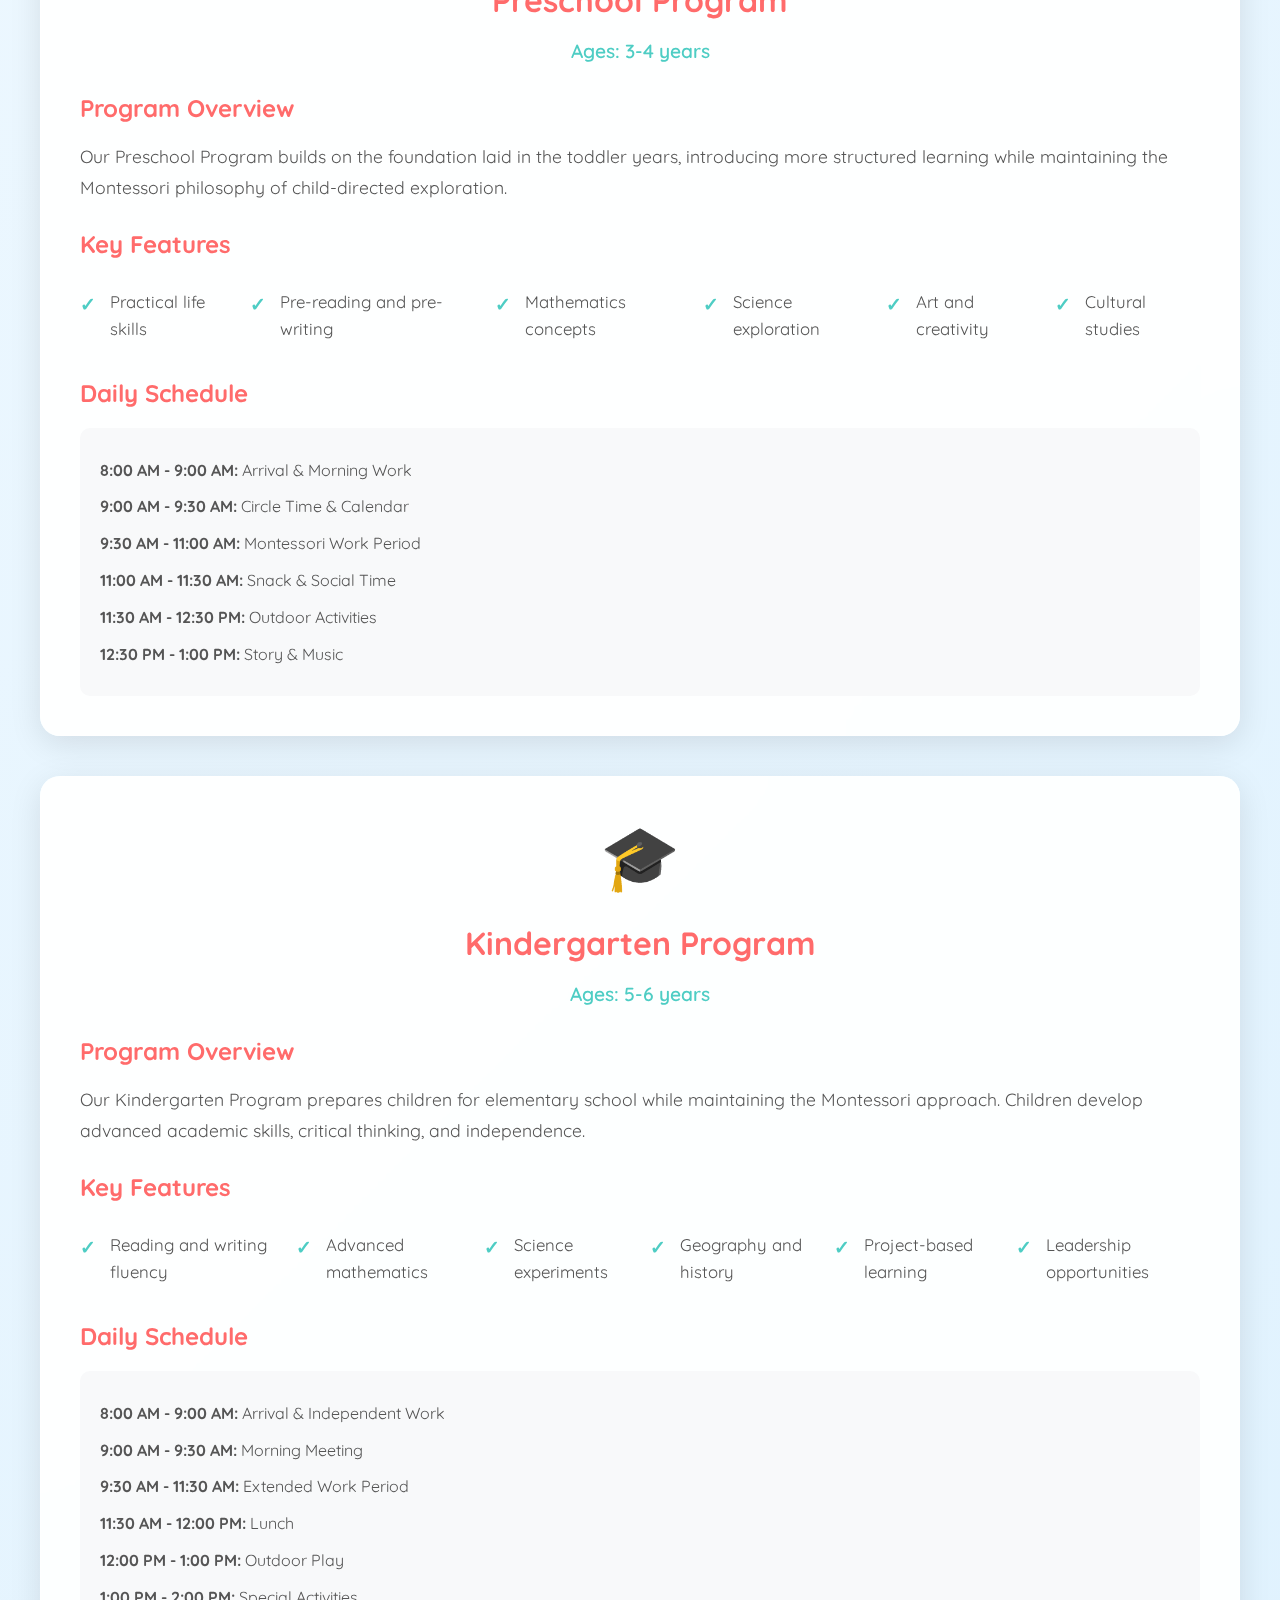
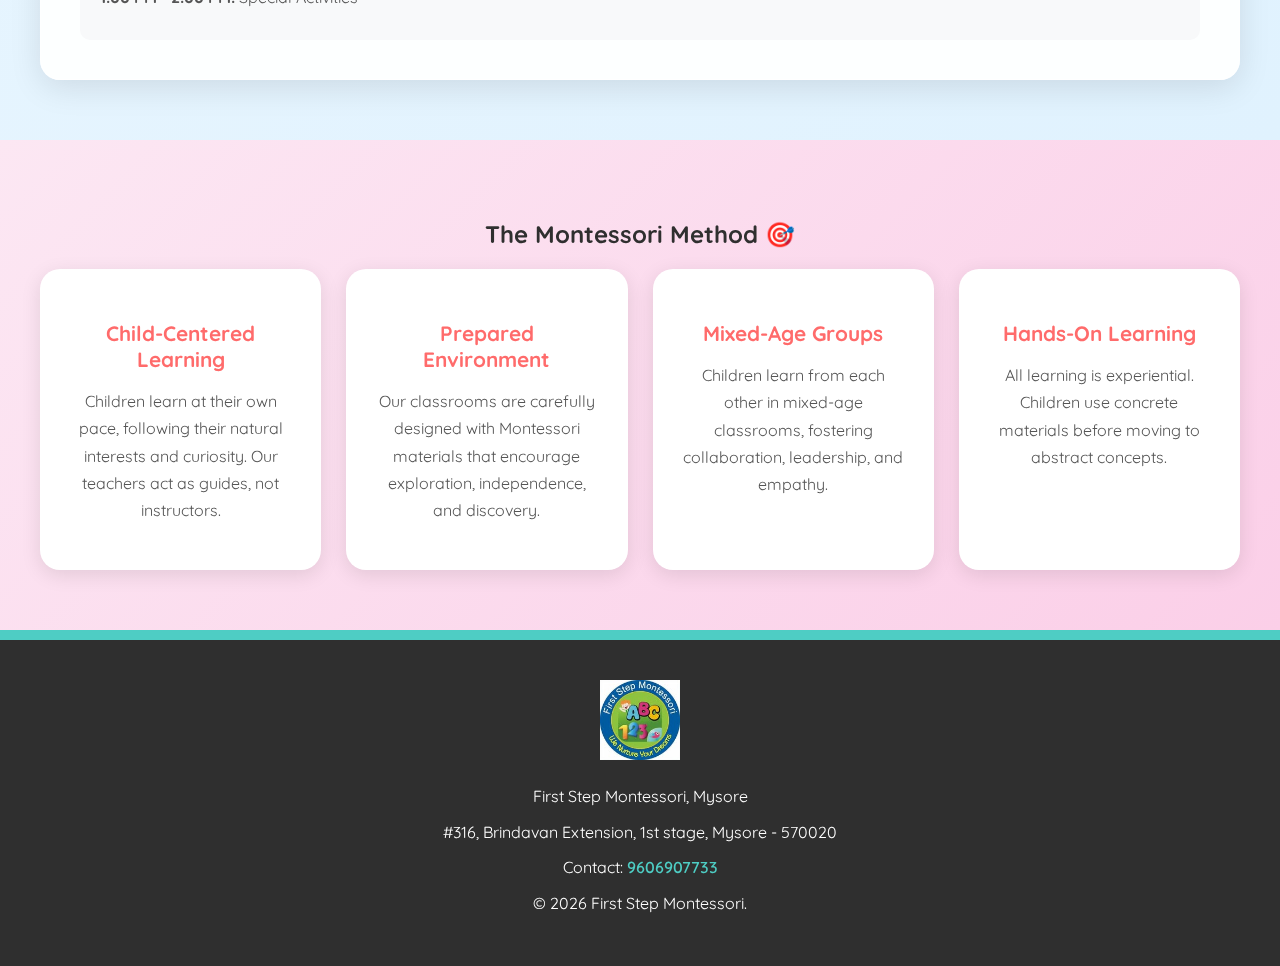
<file: programs.html>
<!DOCTYPE html>
<html lang="en">
<head>
    <meta charset="UTF-8">
    <meta name="viewport" content="width=device-width, initial-scale=1.0">
    <title>Programs | First Step Montessori</title>
    <link rel="stylesheet" href="style.css">
    <link rel="stylesheet" href="mobile.css" media="(max-width: 768px)">
    <link href="https://fonts.googleapis.com/css2?family=Quicksand:wght@500;700&display=swap" rel="stylesheet">
</head>
<body>

    <nav>
        <div class="nav-left">
            <div class="logo"><a href="index.html"><img src="logo.png" alt="First Step Montessori" class="logo-img"></a></div>
            <h1>First Step Montessori</h1>
        </div>
        <button class="mobile-menu-toggle" aria-label="Toggle menu">
            <span></span>
            <span></span>
            <span></span>
        </button>
        <div class="menu-overlay"></div>
        <ul class="nav-menu">
            <li><a href="index.html">Home</a></li>
            <li><a href="programs.html">Programs</a></li>
            <li><a href="about.html">About Us</a></li>
            <li><a href="contact.html">Contact</a></li>
        </ul>
    </nav>

    <header class="hero">
        <div class="hero-content">
            <h1>Our Programs 📚</h1>
            <p>Discover our comprehensive Montessori curriculum designed for every stage of development</p>
        </div>
    </header>

    <section class="programs-section">
        <div class="program-container">
            <div class="program-card">
                <div class="program-icon">👶</div>
                <h2>Toddler Program</h2>
                <p class="program-age">Ages: 1-2 years</p>
                <div class="program-content">
                    <h3>Program Overview</h3>
                    <p>Our Toddler Program provides a safe, nurturing environment where young children can explore and discover the world around them. We focus on developing motor skills, language, and independence.</p>
                    
                    <h3>Key Features</h3>
                    <ul class="program-features">
                        <li>Safe, child-friendly environment</li>
                        <li>Language development activities</li>
                        <li>Sensory exploration</li>
                        <li>Music and movement</li>
                        <li>Social interaction</li>
                        <li>Daily routines and structure</li>
                    </ul>
                    
                    <h3>Daily Schedule</h3>
                    <div class="schedule">
                        <p><strong>8:00 AM - 9:00 AM:</strong> Arrival & Free Play</p>
                        <p><strong>9:00 AM - 9:30 AM:</strong> Circle Time</p>
                        <p><strong>9:30 AM - 10:30 AM:</strong> Montessori Activities</p>
                        <p><strong>10:30 AM - 11:00 AM:</strong> Snack Time</p>
                        <p><strong>11:00 AM - 11:30 AM:</strong> Outdoor Play</p>
                        <p><strong>11:30 AM - 12:00 PM:</strong> Story Time</p>
                    </div>
                </div>
            </div>

            <div class="program-card">
                <div class="program-icon">🧒</div>
                <h2>Preschool Program</h2>
                <p class="program-age">Ages: 3-4 years</p>
                <div class="program-content">
                    <h3>Program Overview</h3>
                    <p>Our Preschool Program builds on the foundation laid in the toddler years, introducing more structured learning while maintaining the Montessori philosophy of child-directed exploration.</p>
                    
                    <h3>Key Features</h3>
                    <ul class="program-features">
                        <li>Practical life skills</li>
                        <li>Pre-reading and pre-writing</li>
                        <li>Mathematics concepts</li>
                        <li>Science exploration</li>
                        <li>Art and creativity</li>
                        <li>Cultural studies</li>
                    </ul>
                    
                    <h3>Daily Schedule</h3>
                    <div class="schedule">
                        <p><strong>8:00 AM - 9:00 AM:</strong> Arrival & Morning Work</p>
                        <p><strong>9:00 AM - 9:30 AM:</strong> Circle Time & Calendar</p>
                        <p><strong>9:30 AM - 11:00 AM:</strong> Montessori Work Period</p>
                        <p><strong>11:00 AM - 11:30 AM:</strong> Snack & Social Time</p>
                        <p><strong>11:30 AM - 12:30 PM:</strong> Outdoor Activities</p>
                        <p><strong>12:30 PM - 1:00 PM:</strong> Story & Music</p>
                    </div>
                </div>
            </div>

            <div class="program-card">
                <div class="program-icon">🎓</div>
                <h2>Kindergarten Program</h2>
                <p class="program-age">Ages: 5-6 years</p>
                <div class="program-content">
                    <h3>Program Overview</h3>
                    <p>Our Kindergarten Program prepares children for elementary school while maintaining the Montessori approach. Children develop advanced academic skills, critical thinking, and independence.</p>
                    
                    <h3>Key Features</h3>
                    <ul class="program-features">
                        <li>Reading and writing fluency</li>
                        <li>Advanced mathematics</li>
                        <li>Science experiments</li>
                        <li>Geography and history</li>
                        <li>Project-based learning</li>
                        <li>Leadership opportunities</li>
                    </ul>
                    
                    <h3>Daily Schedule</h3>
                    <div class="schedule">
                        <p><strong>8:00 AM - 9:00 AM:</strong> Arrival & Independent Work</p>
                        <p><strong>9:00 AM - 9:30 AM:</strong> Morning Meeting</p>
                        <p><strong>9:30 AM - 11:30 AM:</strong> Extended Work Period</p>
                        <p><strong>11:30 AM - 12:00 PM:</strong> Lunch</p>
                        <p><strong>12:00 PM - 1:00 PM:</strong> Outdoor Play</p>
                        <p><strong>1:00 PM - 2:00 PM:</strong> Special Activities</p>
                    </div>
                </div>
            </div>
        </div>
    </section>

    <section class="montessori-method-section">
        <h2>The Montessori Method 🎯</h2>
        <div class="method-container">
            <div class="method-card">
                <h3>Child-Centered Learning</h3>
                <p>Children learn at their own pace, following their natural interests and curiosity. Our teachers act as guides, not instructors.</p>
            </div>
            <div class="method-card">
                <h3>Prepared Environment</h3>
                <p>Our classrooms are carefully designed with Montessori materials that encourage exploration, independence, and discovery.</p>
            </div>
            <div class="method-card">
                <h3>Mixed-Age Groups</h3>
                <p>Children learn from each other in mixed-age classrooms, fostering collaboration, leadership, and empathy.</p>
            </div>
            <div class="method-card">
                <h3>Hands-On Learning</h3>
                <p>All learning is experiential. Children use concrete materials before moving to abstract concepts.</p>
            </div>
        </div>
    </section>

    <footer class="main-footer">
        <div class="footer-logo"><img src="logo.png" alt="First Step Montessori" class="footer-logo-img"></div>
        <p>First Step Montessori, Mysore</p>
        <p>#316, Brindavan Extension, 1st stage, Mysore - 570020</p>
        <p>Contact: <a href="tel:9606907733" class="footer-link">9606907733</a></p>
        <p class="copyright">&copy; 2026 First Step Montessori.</p>
    </footer>

    <div class="fixed-buttons">
        <button id="rocketBtn" onclick="scrollToTop()">🚀</button>
        <a href="https://wa.me/919606907733" target="_blank" id="whatsappBtn" class="whatsapp-btn" aria-label="Contact us on WhatsApp">
            <svg viewBox="0 0 24 24" fill="currentColor" width="28" height="28">
                <path d="M17.472 14.382c-.297-.149-1.758-.867-2.03-.967-.273-.099-.471-.148-.67.15-.197.297-.767.966-.94 1.164-.173.199-.347.223-.644.075-.297-.15-1.255-.463-2.39-1.475-.883-.788-1.48-1.761-1.653-2.059-.173-.297-.018-.458.13-.606.134-.133.298-.347.446-.52.149-.174.198-.298.298-.497.099-.198.05-.371-.025-.52-.075-.149-.669-1.612-.916-2.207-.242-.579-.487-.5-.669-.51-.173-.008-.371-.01-.57-.01-.198 0-.52.074-.792.372-.272.297-1.04 1.016-1.04 2.479 0 1.462 1.065 2.875 1.213 3.074.149.198 2.096 3.2 5.077 4.487.709.306 1.262.489 1.694.625.712.227 1.36.195 1.871.118.571-.085 1.758-.719 2.006-1.413.248-.694.248-1.289.173-1.413-.074-.124-.272-.198-.57-.347m-5.421 7.403h-.004a9.87 9.87 0 01-5.031-1.378l-.361-.214-3.741.982.998-3.648-.235-.374a9.86 9.86 0 01-1.51-5.26c.001-5.45 4.436-9.884 9.888-9.884 2.64 0 5.122 1.03 6.988 2.898a9.825 9.825 0 012.893 6.994c-.003 5.45-4.437 9.884-9.885 9.884m8.413-18.297A11.815 11.815 0 0012.05 0C5.495 0 .16 5.335.157 11.892c0 2.096.547 4.142 1.588 5.945L.057 24l6.305-1.654a11.882 11.882 0 005.683 1.448h.005c6.554 0 11.89-5.335 11.893-11.893a11.821 11.821 0 00-3.48-8.413Z"/>
            </svg>
        </a>
    </div>

    <script>
        function scrollToTop() {
            window.scrollTo({ top: 0, behavior: 'smooth' });
            const rocket = document.getElementById('rocketBtn');
            rocket.style.animation = "blastOff 0.6s ease-in forwards";
            setTimeout(() => { rocket.style.animation = "none"; }, 1000);
        }
        
        const whatsappBtn = document.getElementById('whatsappBtn');
        if (whatsappBtn) {
            whatsappBtn.addEventListener('click', function() {
                this.style.animation = "whatsappBounce 0.5s ease-in-out";
                setTimeout(() => { 
                    this.style.animation = "whatsappPulse 2s ease-in-out infinite"; 
                }, 500);
            });
        }
        
        window.addEventListener('scroll', function() {
            const nav = document.querySelector('nav');
            if (window.scrollY > 50) {
                nav.classList.add('scrolled');
            } else {
                nav.classList.remove('scrolled');
            }
        });
        
        const mobileMenuToggle = document.querySelector('.mobile-menu-toggle');
        const navMenu = document.querySelector('.nav-menu');
        const menuOverlay = document.querySelector('.menu-overlay');
        
        function toggleMenu() {
            navMenu.classList.toggle('active');
            mobileMenuToggle.classList.toggle('active');
            menuOverlay.classList.toggle('active');
        }
        
        function closeMenu() {
            navMenu.classList.remove('active');
            mobileMenuToggle.classList.remove('active');
            menuOverlay.classList.remove('active');
        }
        
        if (mobileMenuToggle) {
            mobileMenuToggle.addEventListener('click', toggleMenu);
            if (menuOverlay) {
                menuOverlay.addEventListener('click', closeMenu);
            }
            const navLinks = document.querySelectorAll('.nav-menu a');
            navLinks.forEach(link => {
                link.addEventListener('click', closeMenu);
            });
        }
    </script>
</body>
</html>
</file>
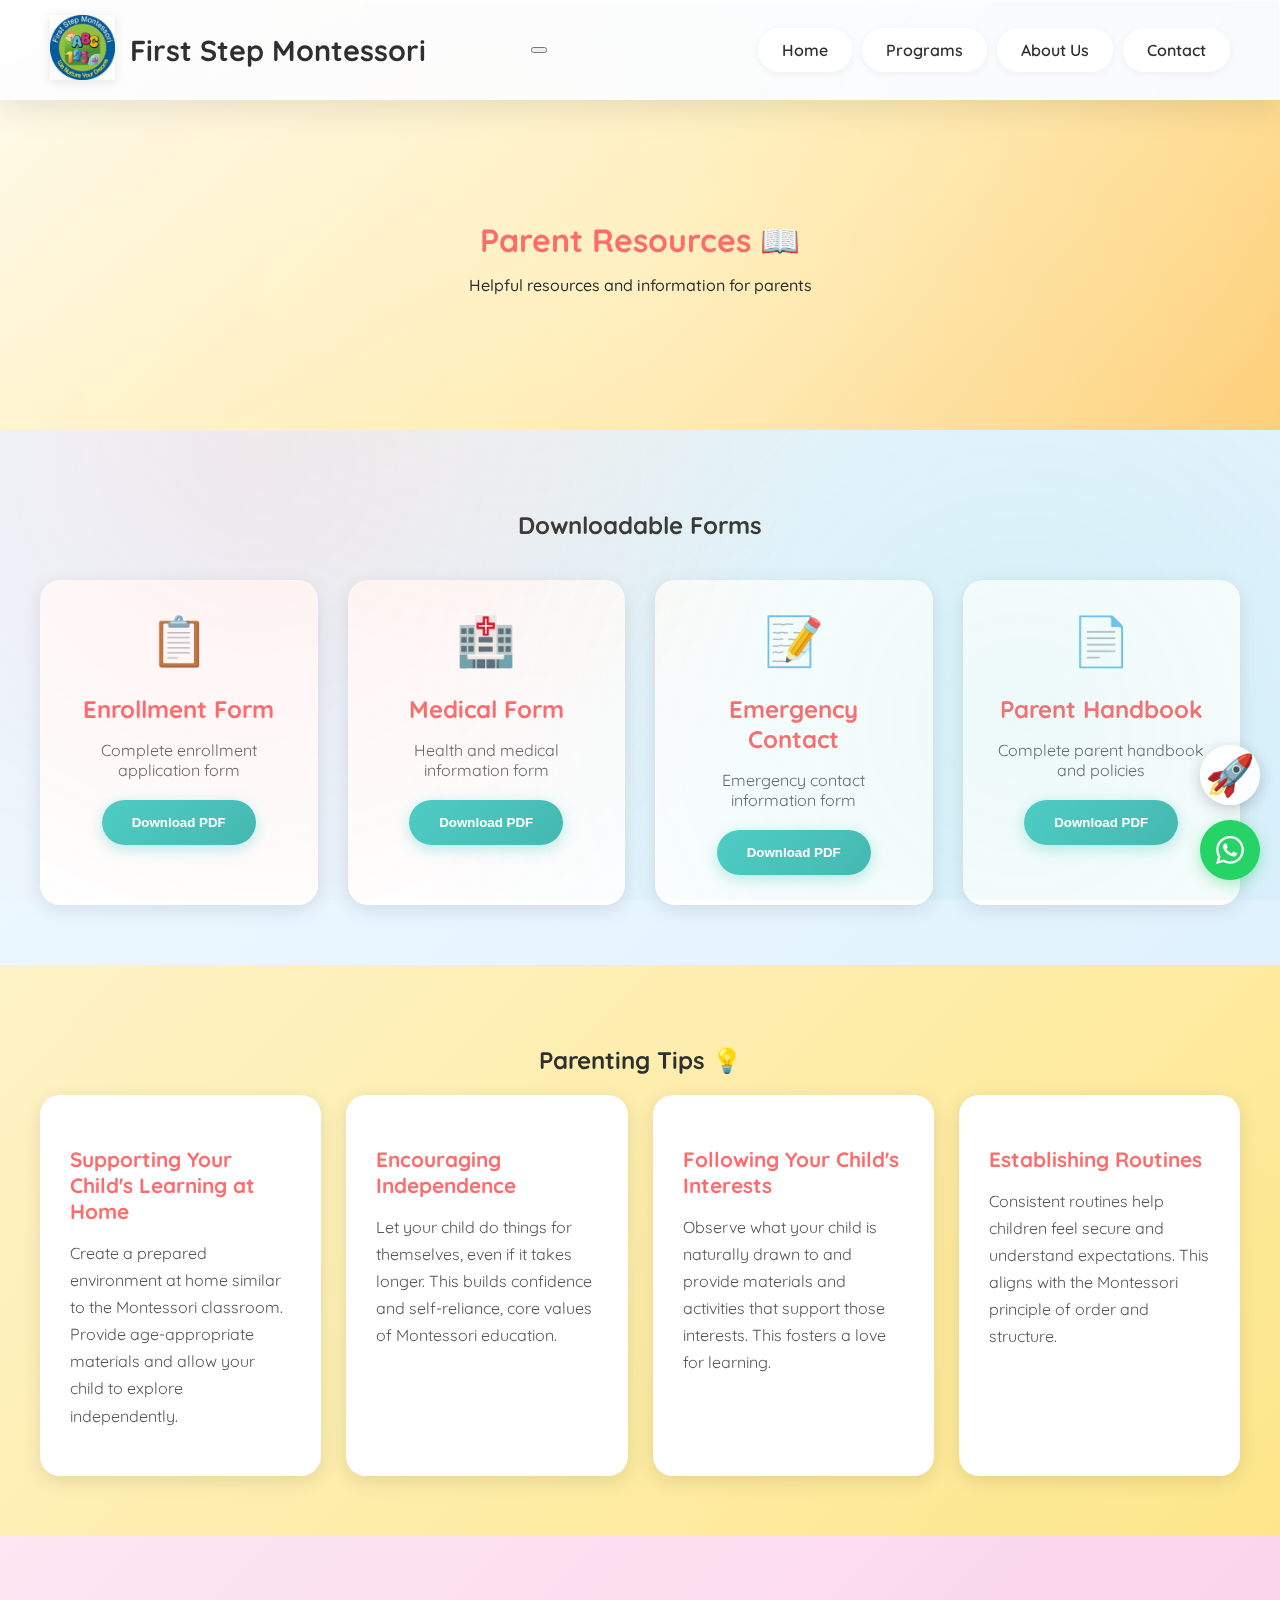
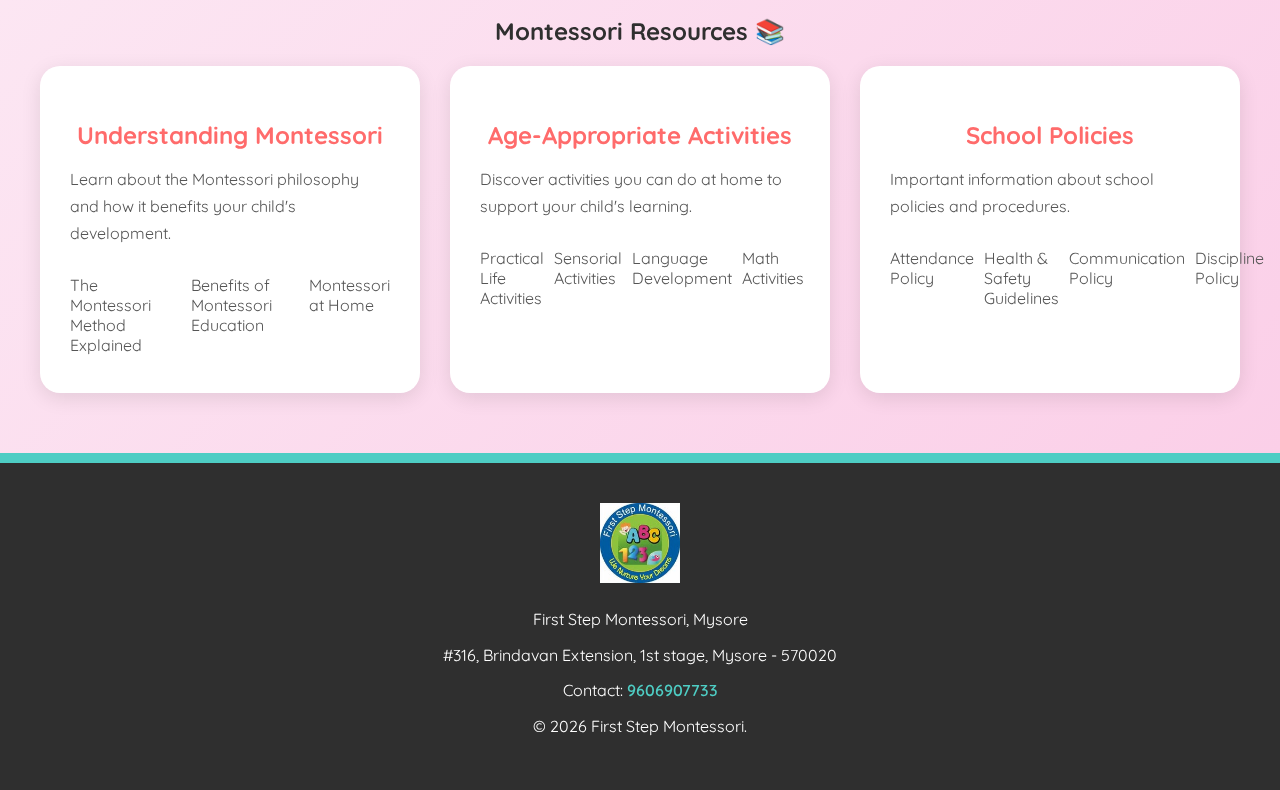
<file: resources.html>
<!DOCTYPE html>
<html lang="en">
<head>
    <meta charset="UTF-8">
    <meta name="viewport" content="width=device-width, initial-scale=1.0">
    <title>Parent Resources | First Step Montessori</title>
    <link rel="stylesheet" href="style.css">
    <link rel="stylesheet" href="mobile.css" media="(max-width: 768px)">
    <link href="https://fonts.googleapis.com/css2?family=Quicksand:wght@500;700&display=swap" rel="stylesheet">
</head>
<body>

    <nav>
        <div class="nav-left">
            <div class="logo"><a href="index.html"><img src="logo.png" alt="First Step Montessori" class="logo-img"></a></div>
            <h1>First Step Montessori</h1>
        </div>
        <button class="mobile-menu-toggle" aria-label="Toggle menu">
            <span></span>
            <span></span>
            <span></span>
        </button>
        <div class="menu-overlay"></div>
        <ul class="nav-menu">
            <li><a href="index.html">Home</a></li>
            <li><a href="programs.html">Programs</a></li>
            <li><a href="about.html">About Us</a></li>
            <li><a href="contact.html">Contact</a></li>
        </ul>
    </nav>

    <header class="hero">
        <div class="hero-content">
            <h1>Parent Resources 📖</h1>
            <p>Helpful resources and information for parents</p>
        </div>
    </header>

    <section class="resources-section">
        <div class="resources-container">
            <h2>Downloadable Forms</h2>
            <div class="resources-grid">
                <div class="resource-card">
                    <div class="resource-icon">📋</div>
                    <h3>Enrollment Form</h3>
                    <p>Complete enrollment application form</p>
                    <button class="btn">Download PDF</button>
                </div>
                <div class="resource-card">
                    <div class="resource-icon">🏥</div>
                    <h3>Medical Form</h3>
                    <p>Health and medical information form</p>
                    <button class="btn">Download PDF</button>
                </div>
                <div class="resource-card">
                    <div class="resource-icon">📝</div>
                    <h3>Emergency Contact</h3>
                    <p>Emergency contact information form</p>
                    <button class="btn">Download PDF</button>
                </div>
                <div class="resource-card">
                    <div class="resource-icon">📄</div>
                    <h3>Parent Handbook</h3>
                    <p>Complete parent handbook and policies</p>
                    <button class="btn">Download PDF</button>
                </div>
            </div>
        </div>
    </section>

    <section class="parenting-tips-section">
        <h2>Parenting Tips 💡</h2>
        <div class="tips-container">
            <div class="tip-card">
                <h3>Supporting Your Child's Learning at Home</h3>
                <p>Create a prepared environment at home similar to the Montessori classroom. Provide age-appropriate materials and allow your child to explore independently.</p>
            </div>
            <div class="tip-card">
                <h3>Encouraging Independence</h3>
                <p>Let your child do things for themselves, even if it takes longer. This builds confidence and self-reliance, core values of Montessori education.</p>
            </div>
            <div class="tip-card">
                <h3>Following Your Child's Interests</h3>
                <p>Observe what your child is naturally drawn to and provide materials and activities that support those interests. This fosters a love for learning.</p>
            </div>
            <div class="tip-card">
                <h3>Establishing Routines</h3>
                <p>Consistent routines help children feel secure and understand expectations. This aligns with the Montessori principle of order and structure.</p>
            </div>
        </div>
    </section>

    <section class="montessori-resources-section">
        <h2>Montessori Resources 📚</h2>
        <div class="montessori-resources-container">
            <div class="montessori-resource-card">
                <h3>Understanding Montessori</h3>
                <p>Learn about the Montessori philosophy and how it benefits your child's development.</p>
                <ul>
                    <li>The Montessori Method Explained</li>
                    <li>Benefits of Montessori Education</li>
                    <li>Montessori at Home</li>
                </ul>
            </div>
            <div class="montessori-resource-card">
                <h3>Age-Appropriate Activities</h3>
                <p>Discover activities you can do at home to support your child's learning.</p>
                <ul>
                    <li>Practical Life Activities</li>
                    <li>Sensorial Activities</li>
                    <li>Language Development</li>
                    <li>Math Activities</li>
                </ul>
            </div>
            <div class="montessori-resource-card">
                <h3>School Policies</h3>
                <p>Important information about school policies and procedures.</p>
                <ul>
                    <li>Attendance Policy</li>
                    <li>Health & Safety Guidelines</li>
                    <li>Communication Policy</li>
                    <li>Discipline Policy</li>
                </ul>
            </div>
        </div>
    </section>

    <footer class="main-footer">
        <div class="footer-logo"><img src="logo.png" alt="First Step Montessori" class="footer-logo-img"></div>
        <p>First Step Montessori, Mysore</p>
        <p>#316, Brindavan Extension, 1st stage, Mysore - 570020</p>
        <p>Contact: <a href="tel:9606907733" class="footer-link">9606907733</a></p>
        <p class="copyright">&copy; 2026 First Step Montessori.</p>
    </footer>

    <div class="fixed-buttons">
        <button id="rocketBtn" onclick="scrollToTop()">🚀</button>
        <a href="https://wa.me/919606907733" target="_blank" id="whatsappBtn" class="whatsapp-btn" aria-label="Contact us on WhatsApp">
            <svg viewBox="0 0 24 24" fill="currentColor" width="28" height="28">
                <path d="M17.472 14.382c-.297-.149-1.758-.867-2.03-.967-.273-.099-.471-.148-.67.15-.197.297-.767.966-.94 1.164-.173.199-.347.223-.644.075-.297-.15-1.255-.463-2.39-1.475-.883-.788-1.48-1.761-1.653-2.059-.173-.297-.018-.458.13-.606.134-.133.298-.347.446-.52.149-.174.198-.298.298-.497.099-.198.05-.371-.025-.52-.075-.149-.669-1.612-.916-2.207-.242-.579-.487-.5-.669-.51-.173-.008-.371-.01-.57-.01-.198 0-.52.074-.792.372-.272.297-1.04 1.016-1.04 2.479 0 1.462 1.065 2.875 1.213 3.074.149.198 2.096 3.2 5.077 4.487.709.306 1.262.489 1.694.625.712.227 1.36.195 1.871.118.571-.085 1.758-.719 2.006-1.413.248-.694.248-1.289.173-1.413-.074-.124-.272-.198-.57-.347m-5.421 7.403h-.004a9.87 9.87 0 01-5.031-1.378l-.361-.214-3.741.982.998-3.648-.235-.374a9.86 9.86 0 01-1.51-5.26c.001-5.45 4.436-9.884 9.888-9.884 2.64 0 5.122 1.03 6.988 2.898a9.825 9.825 0 012.893 6.994c-.003 5.45-4.437 9.884-9.885 9.884m8.413-18.297A11.815 11.815 0 0012.05 0C5.495 0 .16 5.335.157 11.892c0 2.096.547 4.142 1.588 5.945L.057 24l6.305-1.654a11.882 11.882 0 005.683 1.448h.005c6.554 0 11.89-5.335 11.893-11.893a11.821 11.821 0 00-3.48-8.413Z"/>
            </svg>
        </a>
    </div>

    <script>
        function scrollToTop() {
            window.scrollTo({ top: 0, behavior: 'smooth' });
            const rocket = document.getElementById('rocketBtn');
            rocket.style.animation = "blastOff 0.6s ease-in forwards";
            setTimeout(() => { rocket.style.animation = "none"; }, 1000);
        }
        
        const whatsappBtn = document.getElementById('whatsappBtn');
        if (whatsappBtn) {
            whatsappBtn.addEventListener('click', function() {
                this.style.animation = "whatsappBounce 0.5s ease-in-out";
                setTimeout(() => { 
                    this.style.animation = "whatsappPulse 2s ease-in-out infinite"; 
                }, 500);
            });
        }
        
        window.addEventListener('scroll', function() {
            const nav = document.querySelector('nav');
            if (window.scrollY > 50) {
                nav.classList.add('scrolled');
            } else {
                nav.classList.remove('scrolled');
            }
        });
        
        const mobileMenuToggle = document.querySelector('.mobile-menu-toggle');
        const navMenu = document.querySelector('.nav-menu');
        const menuOverlay = document.querySelector('.menu-overlay');
        
        function toggleMenu() {
            navMenu.classList.toggle('active');
            mobileMenuToggle.classList.toggle('active');
            menuOverlay.classList.toggle('active');
        }
        
        function closeMenu() {
            navMenu.classList.remove('active');
            mobileMenuToggle.classList.remove('active');
            menuOverlay.classList.remove('active');
        }
        
        if (mobileMenuToggle) {
            mobileMenuToggle.addEventListener('click', toggleMenu);
            if (menuOverlay) {
                menuOverlay.addEventListener('click', closeMenu);
            }
            const navLinks = document.querySelectorAll('.nav-menu a');
            navLinks.forEach(link => {
                link.addEventListener('click', closeMenu);
            });
        }
    </script>
</body>
</html>
</file>
<file: style.css>
:root {
    --primary: #FF6B6B;
    --secondary: #4ECDC4;
    --accent: #FFE66D;
    --text: #2F2F2F;
}

body { 
    margin: 0; 
    font-family: 'Quicksand', sans-serif; 
    color: var(--text); 
    overflow-x: hidden; 
    scroll-behavior: smooth; 
    background: linear-gradient(135deg, #f5f7fa 0%, #c3cfe2 100%);
    background-attachment: fixed;
    position: relative;
}

body::before {
    content: '';
    position: fixed;
    top: 0;
    left: 0;
    width: 100%;
    height: 100%;
    background: 
        radial-gradient(circle at 20% 50%, rgba(255, 107, 107, 0.1) 0%, transparent 50%),
        radial-gradient(circle at 80% 80%, rgba(78, 205, 196, 0.1) 0%, transparent 50%),
        radial-gradient(circle at 40% 20%, rgba(255, 230, 109, 0.1) 0%, transparent 50%);
    pointer-events: none;
    z-index: 0;
}

/* Components */
nav { 
    display: flex; 
    justify-content: space-between; 
    padding: 15px 50px; 
    background: rgba(255, 255, 255, 0.85);
    backdrop-filter: blur(20px) saturate(180%);
    -webkit-backdrop-filter: blur(20px) saturate(180%);
    border-bottom: 1px solid rgba(255, 255, 255, 0.3);
    align-items: center; 
    box-shadow: 0 8px 32px rgba(0,0,0,0.1), 0 0 0 1px rgba(255,255,255,0.5) inset;
    position: sticky; 
    top: 0; 
    z-index: 1000; 
    transition: all 0.3s ease;
}
.nav-left {
    display: flex;
    align-items: center;
    gap: 15px;
}
nav.scrolled {
    padding: 10px 50px;
    box-shadow: 0 8px 40px rgba(0,0,0,0.15), 0 0 0 1px rgba(255,255,255,0.6) inset;
    background: rgba(255, 255, 255, 0.95);
}
.logo { 
    display: flex; 
    align-items: center; 
    transition: transform 0.3s ease;
}
.logo:hover { 
    transform: scale(1.05); 
}
.logo-img { 
    height: 65px; 
    width: auto; 
    object-fit: contain; 
    filter: drop-shadow(0 2px 4px rgba(0,0,0,0.1));
}
.logo a {
    display: inline-block;
    text-decoration: none;
}
nav h1 {
    margin: 0;
    font-size: 1.8rem;
    font-weight: 700;
    color: var(--text);
    display: inline-block;
    white-space: nowrap;
}
ul { 
    display: flex; 
    list-style: none; 
    gap: 10px; 
    margin: 0; 
    padding: 0;
}
nav ul li { 
    position: relative;
}
nav ul li a { 
    text-decoration: none; 
    color: var(--text); 
    font-weight: 600; 
    padding: 12px 24px; 
    border-radius: 25px; 
    transition: all 0.4s cubic-bezier(0.4, 0, 0.2, 1); 
    display: block;
    font-size: 1rem;
    position: relative;
    overflow: hidden;
    background: rgba(255, 255, 255, 0.5);
    backdrop-filter: blur(10px);
    box-shadow: 0 2px 10px rgba(0,0,0,0.05);
}
nav ul li a::before {
    content: '';
    position: absolute;
    top: 0;
    left: -100%;
    width: 100%;
    height: 100%;
    background: linear-gradient(90deg, transparent, rgba(255,255,255,0.3), transparent);
    transition: left 0.5s ease;
}
nav ul li a:hover::before {
    left: 100%;
}
nav ul li a:hover { 
    background: linear-gradient(135deg, var(--secondary), #45b8b0); 
    color: white; 
    transform: translateY(-3px) scale(1.05);
    box-shadow: 0 8px 25px rgba(78, 205, 196, 0.5), 0 0 20px rgba(78, 205, 196, 0.3);
    backdrop-filter: blur(20px);
}
.btn { 
    background: linear-gradient(135deg, var(--secondary), #45b8b0); 
    color: white; 
    border: none; 
    padding: 15px 30px; 
    border-radius: 50px; 
    cursor: pointer; 
    font-weight: bold; 
    transition: all 0.4s cubic-bezier(0.4, 0, 0.2, 1); 
    touch-action: manipulation;
    -webkit-tap-highlight-color: transparent;
    text-decoration: none;
    display: inline-block;
    box-shadow: 0 4px 15px rgba(78, 205, 196, 0.4), 0 0 0 0 rgba(78, 205, 196, 0.5);
    position: relative;
    overflow: hidden;
}

.btn::before {
    content: '';
    position: absolute;
    top: 0;
    left: -100%;
    width: 100%;
    height: 100%;
    background: linear-gradient(90deg, transparent, rgba(255,255,255,0.3), transparent);
    transition: left 0.5s ease;
}

.btn:hover::before {
    left: 100%;
}

.btn:hover { 
    transform: translateY(-3px) scale(1.05); 
    background: linear-gradient(135deg, var(--primary), #ff5252); 
    box-shadow: 0 8px 25px rgba(255, 107, 107, 0.5), 0 0 30px rgba(255, 107, 107, 0.3);
}

/* Hero */
.hero { 
    min-height: 30vh; 
    background: linear-gradient(135deg, #fff9e6 0%, #ffeaa7 50%, #fdcb6e 100%); 
    display: flex; 
    align-items: center; 
    justify-content: center; 
    text-align: center; 
    position: relative; 
    padding: 30px 20px;
    overflow: hidden;
}

.hero::before {
    content: '';
    position: absolute;
    top: -50%;
    left: -50%;
    width: 200%;
    height: 200%;
    background: radial-gradient(circle, rgba(255,255,255,0.3) 0%, transparent 70%);
    animation: shimmer 8s ease-in-out infinite;
}

@keyframes shimmer {
    0%, 100% { transform: translate(-50%, -50%) rotate(0deg); }
    50% { transform: translate(-50%, -50%) rotate(180deg); }
}
.hero-with-image {
    background-size: cover;
    background-position: center;
    background-repeat: no-repeat;
    background-color: #fdcb6e; /* Fallback color if image doesn't load */
}
.hero-overlay {
    position: absolute;
    top: 0;
    left: 0;
    right: 0;
    bottom: 0;
    background: rgba(0, 0, 0, 0.4);
    z-index: 1;
}
.hero-content {
    position: relative;
    z-index: 2;
    color: var(--text);
}
.hero-content h1 {
    color: var(--primary);
    font-size: 2rem;
    margin: 0;
    font-weight: 700;
}
.hero-with-image .hero-content h1 {
    color: white;
    text-shadow: 2px 2px 4px rgba(0, 0, 0, 0.5);
    font-size: 2rem;
    margin: 0;
}
.hero-with-image .hero-content p {
    color: white;
    text-shadow: 1px 1px 3px rgba(0, 0, 0, 0.5);
    font-size: 1rem;
    margin: 15px 0;
}
.bounce { animation: bounce 2s infinite; color: var(--primary); font-size: 2rem; margin: 0; }
.hero-content p { font-size: 1rem; margin: 15px 0; color: var(--text); font-weight: 500; }
@keyframes bounce { 0%, 100% { transform: translateY(0); } 50% { transform: translateY(-20px); } }

/* Sections */
.info, .video-tour, .gallery-section, .checklist-section, .faq-section, .contact-section { padding: 60px 20px; text-align: center; }
.info h2, .video-tour h2, .gallery-section h2, .checklist-section h2, .faq-section h2, .contact-section h2 { font-size: 2rem; margin-bottom: 30px; }

/* Background Colors for Sections */
.info {
    background: linear-gradient(135deg, rgba(240, 249, 255, 0.9) 0%, rgba(224, 242, 254, 0.9) 100%);
    backdrop-filter: blur(10px);
    position: relative;
    overflow: hidden;
}

.info::before {
    content: '';
    position: absolute;
    top: 0;
    left: 0;
    right: 0;
    bottom: 0;
    background: radial-gradient(circle at 30% 50%, rgba(78, 205, 196, 0.1) 0%, transparent 50%);
    pointer-events: none;
}

.video-tour {
    background: linear-gradient(135deg, rgba(254, 243, 199, 0.9) 0%, rgba(253, 230, 138, 0.9) 100%);
    padding: 30px 20px !important;
    backdrop-filter: blur(10px);
    position: relative;
    overflow: hidden;
}

.video-tour::before {
    content: '';
    position: absolute;
    top: 0;
    left: 0;
    right: 0;
    bottom: 0;
    background: radial-gradient(circle at 70% 30%, rgba(255, 230, 109, 0.2) 0%, transparent 50%);
    pointer-events: none;
}

.video-tour h2 {
    font-size: 1.5rem !important;
    margin-bottom: 20px !important;
    text-shadow: 0 2px 8px rgba(0,0,0,0.1);
}

.gallery-section {
    background: linear-gradient(135deg, rgba(252, 231, 243, 0.9) 0%, rgba(251, 207, 232, 0.9) 100%);
    padding: 50px 20px !important;
    backdrop-filter: blur(10px);
    position: relative;
    overflow: hidden;
}

.gallery-section::before {
    content: '';
    position: absolute;
    top: 0;
    left: 0;
    right: 0;
    bottom: 0;
    background: radial-gradient(circle at 50% 50%, rgba(255, 107, 107, 0.1) 0%, transparent 60%);
    pointer-events: none;
}

.gallery-section h2 {
    font-size: 2.2rem !important;
    margin-bottom: 40px !important;
    color: var(--text);
    text-shadow: 0 2px 8px rgba(0,0,0,0.1);
    position: relative;
    z-index: 1;
}

.checklist-section {
    background: linear-gradient(135deg, #d1fae5 0%, #a7f3d0 100%);
}

.testimonials-section {
    background: linear-gradient(135deg, #e0f2fe 0%, #bae6fd 100%);
    padding: 60px 20px;
}

.testimonials-wrapper {
    position: relative;
    max-width: 600px;
    margin: 0 auto;
}

.testimonials-container {
    position: relative;
    width: 100%;
    overflow: hidden;
    display: block;
    min-height: 300px;
}

.testimonial-card {
    background: white;
    padding: 30px;
    border-radius: 20px;
    box-shadow: 0 10px 30px rgba(0,0,0,0.1);
    width: 100%;
    display: none;
    margin: 0 auto;
    transition: opacity 0.5s ease-in-out, transform 0.5s ease-in-out;
    opacity: 0;
    position: absolute;
    top: 0;
    left: 0;
    right: 0;
    max-width: 100%;
    box-sizing: border-box;
}

.testimonial-card.active {
    display: block;
    opacity: 1;
    position: relative;
}

.testimonial-card:hover {
    transform: translateY(-5px);
    box-shadow: 0 15px 40px rgba(0,0,0,0.15);
}

.testimonials-nav {
    display: flex;
    position: absolute;
    top: 50%;
    transform: translateY(-50%);
    background: rgba(255, 255, 255, 0.9);
    border: none;
    width: 50px;
    height: 50px;
    border-radius: 50%;
    font-size: 2.5rem;
    cursor: pointer;
    z-index: 10;
    align-items: center;
    justify-content: center;
    box-shadow: 0 2px 10px rgba(0,0,0,0.2);
    transition: all 0.3s ease;
    color: var(--text);
    font-weight: bold;
    line-height: 1;
}

.testimonials-nav:hover {
    background: var(--secondary);
    color: white;
    transform: translateY(-50%) scale(1.1);
    box-shadow: 0 4px 15px rgba(0,0,0,0.3);
}

.testimonials-prev {
    left: 10px;
}

.testimonials-next {
    right: 10px;
}

.testimonials-dots {
    display: flex;
    justify-content: center;
    gap: 10px;
    margin-top: 20px;
}

.testimonial-dot {
    width: 12px;
    height: 12px;
    border-radius: 50%;
    background: #ccc;
    cursor: pointer;
    transition: all 0.3s ease;
}

.testimonial-dot.active {
    background: var(--secondary);
    transform: scale(1.3);
}

.testimonial-dot:hover {
    background: var(--primary);
    transform: scale(1.2);
}

.testimonial-stars {
    font-size: 1.5rem;
    margin-bottom: 15px;
    text-align: center;
}

.testimonial-text {
    font-size: 1.1rem;
    line-height: 1.8;
    color: #555;
    margin-bottom: 20px;
    font-style: italic;
    text-align: center;
}

.testimonial-author {
    text-align: center;
    color: var(--primary);
    font-size: 1rem;
}

.quick-links-section {
    background: linear-gradient(135deg, #fef3c7 0%, #fde68a 100%);
    padding: 60px 20px;
    text-align: center;
}

.quick-links-container {
    display: grid;
    grid-template-columns: repeat(auto-fit, minmax(200px, 1fr));
    gap: 25px;
    max-width: 1000px;
    margin: 0 auto;
}

.quick-link-card {
    background: white;
    padding: 30px 20px;
    border-radius: 20px;
    box-shadow: 0 5px 20px rgba(0,0,0,0.1);
    text-decoration: none;
    color: var(--text);
    transition: transform 0.3s ease, box-shadow 0.3s ease;
    display: flex;
    flex-direction: column;
    align-items: center;
}

.quick-link-card:hover {
    transform: translateY(-8px);
    box-shadow: 0 10px 30px rgba(0,0,0,0.2);
}

.quick-link-icon {
    font-size: 3rem;
    margin-bottom: 15px;
}

.quick-link-card h3 {
    color: var(--primary);
    margin: 0 0 10px 0;
    font-size: 1.3rem;
}

.quick-link-card p {
    color: #666;
    margin: 0;
    font-size: 0.95rem;
}

/* Programs Page Styles */
.programs-section {
    padding: 60px 20px;
    background: linear-gradient(135deg, #f0f9ff 0%, #e0f2fe 100%);
}

.program-container {
    max-width: 1200px;
    margin: 0 auto;
    display: flex;
    flex-direction: column;
    gap: 40px;
}

.program-card {
    background: rgba(255, 255, 255, 0.95);
    backdrop-filter: blur(20px) saturate(180%);
    -webkit-backdrop-filter: blur(20px) saturate(180%);
    border-radius: 20px;
    padding: 40px;
    box-shadow: 0 8px 32px rgba(0,0,0,0.1), 0 0 0 1px rgba(255,255,255,0.5) inset;
    transition: all 0.4s cubic-bezier(0.4, 0, 0.2, 1);
    position: relative;
    overflow: hidden;
}

.program-card::before {
    content: '';
    position: absolute;
    top: -50%;
    left: -50%;
    width: 200%;
    height: 200%;
    background: radial-gradient(circle, rgba(255,255,255,0.3) 0%, transparent 70%);
    opacity: 0;
    transition: opacity 0.6s ease;
}

.program-card:hover::before {
    opacity: 1;
}

.program-card:hover {
    transform: translateY(-8px) scale(1.02);
    box-shadow: 0 20px 50px rgba(0,0,0,0.15), 0 0 0 1px rgba(255,255,255,0.8) inset;
}

.program-icon {
    font-size: 4rem;
    text-align: center;
    margin-bottom: 20px;
}

.program-card h2 {
    font-size: 2rem;
    color: var(--primary);
    text-align: center;
    margin-bottom: 10px;
}

.program-age {
    text-align: center;
    font-size: 1.2rem;
    color: var(--secondary);
    font-weight: 600;
    margin-bottom: 30px;
}

.program-content h3 {
    color: var(--primary);
    font-size: 1.5rem;
    margin-top: 25px;
    margin-bottom: 15px;
}

.program-content p {
    font-size: 1.1rem;
    line-height: 1.8;
    color: #555;
    margin-bottom: 15px;
}

.program-features {
    list-style: none;
    padding: 0;
    margin: 20px 0;
}

.program-features li {
    padding: 10px 0;
    padding-left: 30px;
    position: relative;
    font-size: 1.05rem;
    color: #555;
    line-height: 1.6;
}

.program-features li:before {
    content: "✓";
    position: absolute;
    left: 0;
    color: var(--secondary);
    font-weight: bold;
    font-size: 1.2rem;
}

.schedule {
    background: #f8f9fa;
    padding: 20px;
    border-radius: 10px;
    margin-top: 20px;
}

.schedule p {
    margin: 8px 0;
    font-size: 1rem;
}

.montessori-method-section {
    padding: 60px 20px;
    background: linear-gradient(135deg, #fce7f3 0%, #fbcfe8 100%);
    text-align: center;
}

.method-container {
    display: grid;
    grid-template-columns: repeat(auto-fit, minmax(250px, 1fr));
    gap: 25px;
    max-width: 1200px;
    margin: 0 auto;
}

.method-card {
    background: white;
    padding: 30px;
    border-radius: 20px;
    box-shadow: 0 5px 20px rgba(0,0,0,0.1);
    transition: transform 0.3s ease;
}

.method-card:hover {
    transform: translateY(-5px);
}

.method-card h3 {
    color: var(--primary);
    font-size: 1.3rem;
    margin-bottom: 15px;
}

.method-card p {
    color: #555;
    line-height: 1.7;
    font-size: 1rem;
}

/* Admission Page Styles */
.admission-section {
    padding: 60px 20px;
    background: linear-gradient(135deg, #f0f9ff 0%, #e0f2fe 100%);
}

.admission-container {
    max-width: 1200px;
    margin: 0 auto;
}

.steps-container {
    display: grid;
    grid-template-columns: repeat(auto-fit, minmax(250px, 1fr));
    gap: 30px;
    margin-top: 40px;
}

.step-card {
    background: white;
    padding: 30px;
    border-radius: 20px;
    box-shadow: 0 10px 30px rgba(0,0,0,0.1);
    text-align: center;
    transition: transform 0.3s ease;
    position: relative;
}

.step-card:hover {
    transform: translateY(-5px);
}

.step-number {
    width: 60px;
    height: 60px;
    background: var(--secondary);
    color: white;
    border-radius: 50%;
    display: flex;
    align-items: center;
    justify-content: center;
    font-size: 2rem;
    font-weight: bold;
    margin: 0 auto 20px;
}

.step-card h3 {
    color: var(--primary);
    font-size: 1.5rem;
    margin-bottom: 15px;
}

.step-card p {
    color: #555;
    line-height: 1.7;
    margin-bottom: 20px;
}

.documents-section {
    padding: 60px 20px;
    background: linear-gradient(135deg, #fef3c7 0%, #fde68a 100%);
    text-align: center;
}

.documents-container {
    display: grid;
    grid-template-columns: repeat(auto-fit, minmax(300px, 1fr));
    gap: 30px;
    max-width: 1000px;
    margin: 0 auto;
}

.document-list {
    background: white;
    padding: 30px;
    border-radius: 20px;
    box-shadow: 0 5px 20px rgba(0,0,0,0.1);
    text-align: left;
}

.document-list h3 {
    color: var(--primary);
    font-size: 1.5rem;
    margin-bottom: 20px;
    text-align: center;
}

.document-list ul {
    list-style: none;
    padding: 0;
}

.document-list li {
    padding: 10px 0;
    font-size: 1.05rem;
    color: #555;
    line-height: 1.8;
}

.fee-section {
    padding: 60px 20px;
    background: linear-gradient(135deg, #fce7f3 0%, #fbcfe8 100%);
    text-align: center;
}

.fee-container {
    display: grid;
    grid-template-columns: repeat(auto-fit, minmax(250px, 1fr));
    gap: 30px;
    max-width: 1000px;
    margin: 0 auto;
}

.fee-card {
    background: white;
    padding: 30px;
    border-radius: 20px;
    box-shadow: 0 5px 20px rgba(0,0,0,0.1);
}

.fee-card h3 {
    color: var(--primary);
    font-size: 1.5rem;
    margin-bottom: 15px;
}

.fee-amount {
    font-size: 1.8rem;
    color: var(--secondary);
    font-weight: bold;
    margin: 15px 0;
}

.fee-note {
    margin-top: 30px;
    font-style: italic;
    color: #666;
}

.important-dates-section {
    padding: 60px 20px;
    background: linear-gradient(135deg, #d1fae5 0%, #a7f3d0 100%);
    text-align: center;
}

.dates-container {
    display: grid;
    grid-template-columns: repeat(auto-fit, minmax(250px, 1fr));
    gap: 30px;
    max-width: 1000px;
    margin: 0 auto;
}

.date-card {
    background: white;
    padding: 30px;
    border-radius: 20px;
    box-shadow: 0 5px 20px rgba(0,0,0,0.1);
}

.date-card h3 {
    color: var(--primary);
    font-size: 1.5rem;
    margin-bottom: 20px;
}

.date-card p {
    color: #555;
    margin: 10px 0;
    font-size: 1.05rem;
}

/* Resources Page Styles */
.resources-section {
    padding: 60px 20px;
    background: linear-gradient(135deg, #f0f9ff 0%, #e0f2fe 100%);
}

.resources-container {
    max-width: 1200px;
    margin: 0 auto;
    text-align: center;
}

.resources-grid {
    display: grid;
    grid-template-columns: repeat(auto-fit, minmax(250px, 1fr));
    gap: 30px;
    margin-top: 40px;
}

.resource-card {
    background: white;
    padding: 30px;
    border-radius: 20px;
    box-shadow: 0 5px 20px rgba(0,0,0,0.1);
    transition: transform 0.3s ease;
}

.resource-card:hover {
    transform: translateY(-5px);
}

.resource-icon {
    font-size: 3rem;
    margin-bottom: 15px;
}

.resource-card h3 {
    color: var(--primary);
    font-size: 1.5rem;
    margin-bottom: 10px;
}

.resource-card p {
    color: #666;
    margin-bottom: 20px;
    font-size: 1rem;
}

.parenting-tips-section {
    padding: 60px 20px;
    background: linear-gradient(135deg, #fef3c7 0%, #fde68a 100%);
    text-align: center;
}

.tips-container {
    display: grid;
    grid-template-columns: repeat(auto-fit, minmax(280px, 1fr));
    gap: 25px;
    max-width: 1200px;
    margin: 0 auto;
}

.tip-card {
    background: white;
    padding: 30px;
    border-radius: 20px;
    box-shadow: 0 5px 20px rgba(0,0,0,0.1);
    text-align: left;
}

.tip-card h3 {
    color: var(--primary);
    font-size: 1.3rem;
    margin-bottom: 15px;
}

.tip-card p {
    color: #555;
    line-height: 1.7;
    font-size: 1rem;
}

.montessori-resources-section {
    padding: 60px 20px;
    background: linear-gradient(135deg, #fce7f3 0%, #fbcfe8 100%);
    text-align: center;
}

.montessori-resources-container {
    display: grid;
    grid-template-columns: repeat(auto-fit, minmax(300px, 1fr));
    gap: 30px;
    max-width: 1200px;
    margin: 0 auto;
}

.montessori-resource-card {
    background: white;
    padding: 30px;
    border-radius: 20px;
    box-shadow: 0 5px 20px rgba(0,0,0,0.1);
    text-align: left;
}

.montessori-resource-card h3 {
    color: var(--primary);
    font-size: 1.5rem;
    margin-bottom: 15px;
    text-align: center;
}

.montessori-resource-card p {
    color: #555;
    margin-bottom: 20px;
    line-height: 1.7;
}

.montessori-resource-card ul {
    list-style: none;
    padding: 0;
}

.montessori-resource-card li {
    padding: 8px 0;
    color: #555;
    font-size: 1rem;
}

/* Facilities Showcase */
.facilities-section {
    padding: 60px 20px;
    background: linear-gradient(135deg, #d1fae5 0%, #a7f3d0 100%);
    text-align: center;
}

.facilities-grid {
    display: grid;
    grid-template-columns: repeat(auto-fit, minmax(300px, 1fr));
    gap: 30px;
    max-width: 1200px;
    margin: 0 auto;
}

.facility-card {
    background: rgba(255, 255, 255, 0.95);
    backdrop-filter: blur(20px) saturate(180%);
    -webkit-backdrop-filter: blur(20px) saturate(180%);
    border-radius: 20px;
    overflow: hidden;
    box-shadow: 0 8px 32px rgba(0,0,0,0.1), 0 0 0 1px rgba(255,255,255,0.5) inset;
    transition: all 0.4s cubic-bezier(0.4, 0, 0.2, 1);
    position: relative;
}

.facility-card::after {
    content: '';
    position: absolute;
    top: 0;
    left: 0;
    right: 0;
    bottom: 0;
    background: linear-gradient(135deg, rgba(255,255,255,0.1) 0%, transparent 100%);
    pointer-events: none;
    opacity: 0;
    transition: opacity 0.4s ease;
}

.facility-card:hover::after {
    opacity: 1;
}

.facility-card:hover {
    transform: translateY(-8px) scale(1.02);
    box-shadow: 0 15px 40px rgba(0,0,0,0.15), 0 0 0 1px rgba(255,255,255,0.8) inset;
}

.facility-image {
    width: 100%;
    height: 200px;
    background: linear-gradient(135deg, #fce7f3, #fbcfe8);
    display: flex;
    align-items: center;
    justify-content: center;
    font-size: 4rem;
}

.facility-card h3 {
    padding: 20px;
    color: var(--primary);
    font-size: 1.5rem;
    margin: 0;
}

.facility-card p {
    padding: 0 20px 20px;
    color: #555;
    line-height: 1.7;
}

/* Calendar Section */
.calendar-section {
    padding: 60px 20px;
    background: linear-gradient(135deg, #e0e7ff 0%, #c7d2fe 100%);
    text-align: center;
}

.calendar-container {
    max-width: 1000px;
    margin: 0 auto;
    background: white;
    padding: 40px;
    border-radius: 20px;
    box-shadow: 0 10px 30px rgba(0,0,0,0.1);
}

.calendar-events {
    display: grid;
    gap: 20px;
    margin-top: 30px;
}

.calendar-event {
    background: #f8f9fa;
    padding: 20px;
    border-radius: 10px;
    text-align: left;
    border-left: 4px solid var(--secondary);
}

.calendar-event h4 {
    color: var(--primary);
    margin: 0 0 10px 0;
    font-size: 1.3rem;
}

.calendar-event p {
    color: #666;
    margin: 5px 0;
}

/* Social Media */
.social-media-section {
    padding: 40px 20px;
    background: linear-gradient(135deg, #fff9e6 0%, #ffeaa7 100%);
    text-align: center;
}

.social-links {
    display: flex;
    justify-content: center;
    gap: 20px;
    flex-wrap: wrap;
    margin-top: 20px;
}

.social-link {
    width: 50px;
    height: 50px;
    border-radius: 50%;
    background: white;
    display: flex;
    align-items: center;
    justify-content: center;
    font-size: 1.5rem;
    text-decoration: none;
    box-shadow: 0 5px 15px rgba(0,0,0,0.1);
    transition: transform 0.3s ease;
}

.social-link:hover {
    transform: translateY(-5px) scale(1.1);
}

/* Google Maps */
.map-container {
    width: 100%;
    height: 400px;
    border-radius: 20px;
    overflow: hidden;
    box-shadow: 0 10px 30px rgba(0,0,0,0.1);
    margin-top: 30px;
}

.map-container iframe {
    width: 100%;
    height: 100%;
    border: none;
}

.about-section {
    background: linear-gradient(135deg, rgba(224, 242, 254, 0.9) 0%, rgba(186, 230, 253, 0.9) 100%);
    backdrop-filter: blur(10px);
    position: relative;
    overflow: hidden;
}

.about-section::before {
    content: '';
    position: absolute;
    top: 0;
    left: 0;
    right: 0;
    bottom: 0;
    background: radial-gradient(circle at 20% 30%, rgba(78, 205, 196, 0.1) 0%, transparent 50%);
    pointer-events: none;
}

.owner-section {
    background: linear-gradient(135deg, rgba(254, 243, 199, 0.9) 0%, rgba(253, 230, 138, 0.9) 100%);
    backdrop-filter: blur(10px);
    position: relative;
    overflow: hidden;
}

.owner-section::before {
    content: '';
    position: absolute;
    top: 0;
    left: 0;
    right: 0;
    bottom: 0;
    background: radial-gradient(circle at 80% 70%, rgba(255, 230, 109, 0.15) 0%, transparent 50%);
    pointer-events: none;
}

.teachers-section {
    background: linear-gradient(135deg, rgba(252, 231, 243, 0.9) 0%, rgba(251, 207, 232, 0.9) 100%);
    padding: 60px 20px;
    text-align: center;
    backdrop-filter: blur(10px);
    position: relative;
    overflow: hidden;
}

.teachers-section::before {
    content: '';
    position: absolute;
    top: 0;
    left: 0;
    right: 0;
    bottom: 0;
    background: radial-gradient(circle at 50% 50%, rgba(255, 107, 107, 0.1) 0%, transparent 60%);
    pointer-events: none;
}

.teachers-section h2 {
    font-size: 2rem;
    margin-bottom: 15px;
}

.teachers-intro {
    font-size: 1.1rem;
    color: #666;
    margin-bottom: 40px;
    max-width: 700px;
    margin-left: auto;
    margin-right: auto;
}

/* About Page Styles */
.about-section {
    padding: 60px 20px;
}

.about-container {
    max-width: 900px;
    margin: 0 auto;
}

.about-container h2 {
    font-size: 2.5rem;
    margin-bottom: 30px;
    text-align: center;
    color: var(--text);
}

.about-content {
    background: rgba(255, 255, 255, 0.95);
    backdrop-filter: blur(20px) saturate(180%);
    -webkit-backdrop-filter: blur(20px) saturate(180%);
    padding: 40px 60px;
    border-radius: 20px;
    box-shadow: 0 8px 32px rgba(0,0,0,0.1), 0 0 0 1px rgba(255,255,255,0.5) inset;
}

.about-text p {
    font-size: 1.1rem;
    line-height: 1.8;
    color: #555;
    margin-bottom: 20px;
    text-align: left;
    padding: 0 20px;
}

.about-text h3 {
    font-size: 1.5rem;
    color: var(--primary);
    margin-top: 30px;
    margin-bottom: 15px;
}

/* Owner Section */
.owner-section {
    padding: 60px 20px;
}

.owner-container {
    max-width: 1000px;
    margin: 0 auto;
}

.owner-container h2 {
    font-size: 2.5rem;
    margin-bottom: 40px;
    text-align: center;
    color: var(--text);
}

.owner-content {
    display: flex;
    gap: 40px;
    align-items: flex-start;
    background: rgba(255, 255, 255, 0.95);
    backdrop-filter: blur(20px) saturate(180%);
    -webkit-backdrop-filter: blur(20px) saturate(180%);
    padding: 40px 60px;
    border-radius: 20px;
    box-shadow: 0 8px 32px rgba(0,0,0,0.1), 0 0 0 1px rgba(255,255,255,0.5) inset;
}

.owner-image-wrapper {
    flex-shrink: 0;
}

.owner-image {
    width: 200px !important;
    height: 200px !important;
    min-width: 200px;
    min-height: 200px;
    max-width: 200px;
    max-height: 200px;
    object-fit: cover;
    border-radius: 20px;
    box-shadow: 0 10px 25px rgba(0,0,0,0.15);
    display: block;
}

.owner-placeholder {
    width: 200px;
    height: 200px;
    background: linear-gradient(135deg, var(--secondary), var(--primary));
    border-radius: 20px;
    display: flex;
    align-items: center;
    justify-content: center;
    box-shadow: 0 10px 25px rgba(0,0,0,0.15);
}

.owner-text {
    flex: 1;
}

.owner-text h3 {
    font-size: 1.8rem;
    color: var(--primary);
    margin-bottom: 20px;
}

.owner-text p {
    font-size: 1.1rem;
    line-height: 1.8;
    color: #555;
    margin-bottom: 20px;
    padding: 0 20px;
}

.owner-quote {
    font-style: italic;
    font-size: 1.2rem;
    color: var(--secondary);
    border-left: 4px solid var(--secondary);
    padding-left: 20px;
    margin-top: 30px;
}

/* Teachers Gallery - Grid Layout */
.teachers-gallery-wrapper {
    position: relative;
    max-width: 1200px;
    margin: 0 auto;
    padding: 0 20px;
}

.teachers-nav {
    display: flex;
    position: absolute;
    top: 50%;
    transform: translateY(-50%);
    background: rgba(255, 255, 255, 0.9);
    border: none;
    width: 50px;
    height: 50px;
    border-radius: 50%;
    font-size: 2.5rem;
    cursor: pointer;
    z-index: 10;
    align-items: center;
    justify-content: center;
    box-shadow: 0 2px 10px rgba(0,0,0,0.2);
    transition: all 0.3s ease;
    color: var(--text);
    font-weight: bold;
    line-height: 1;
}

.teachers-nav:hover {
    background: var(--secondary);
    color: white;
    transform: translateY(-50%) scale(1.1);
    box-shadow: 0 4px 15px rgba(0,0,0,0.3);
}

.teachers-prev {
    left: 10px;
}

.teachers-next {
    right: 10px;
}

.teachers-dots {
    display: flex;
    justify-content: center;
    gap: 10px;
    margin-top: 20px;
}

.teachers-dots .dot {
    width: 12px;
    height: 12px;
    border-radius: 50%;
    background: #ccc;
    cursor: pointer;
    transition: all 0.3s ease;
}

.teachers-dots .dot.active {
    background: var(--secondary);
    transform: scale(1.3);
}

.teachers-dots .dot:hover {
    background: var(--primary);
    transform: scale(1.2);
}

.teachers-gallery {
    position: relative;
    width: 100%;
    overflow: visible;
    display: flex;
    flex-wrap: nowrap;
    justify-content: center;
    align-items: flex-start;
    gap: 20px;
    min-height: 360px;
    padding: 20px 0;
    box-sizing: border-box;
    background: transparent;
}

.teacher-card {
    flex: 0 0 auto;
    margin: 0;
    transition: all 0.4s cubic-bezier(0.4, 0, 0.2, 1);
    opacity: 1;
    position: relative;
    background: rgba(255, 255, 255, 0.95);
    backdrop-filter: blur(20px) saturate(180%);
    -webkit-backdrop-filter: blur(20px) saturate(180%);
    border-radius: 20px;
    overflow: hidden;
    box-shadow: 0 8px 32px rgba(0,0,0,0.1), 0 0 0 1px rgba(255,255,255,0.5) inset;
    padding: 0;
    box-sizing: border-box;
    display: flex;
    flex-direction: column;
    align-items: center;
    justify-content: flex-start;
    visibility: visible;
    width: 280px;
}

.teacher-card::before {
    content: '';
    position: absolute;
    top: 0;
    left: -100%;
    width: 100%;
    height: 100%;
    background: linear-gradient(90deg, transparent, rgba(255,255,255,0.4), transparent);
    transition: left 0.6s ease;
    z-index: 1;
}

.teacher-card:hover::before {
    left: 100%;
}

.teacher-card:hover {
    transform: translateY(-8px) scale(1.03);
    box-shadow: 0 15px 40px rgba(0,0,0,0.15), 0 0 0 1px rgba(255,255,255,0.8) inset;
}

.teacher-card:hover img {
    box-shadow: 0 8px 25px rgba(0,0,0,0.2);
}

.teacher-card img {
    width: 100% !important;
    height: 280px !important;
    min-width: 280px;
    min-height: 280px;
    max-width: 100%;
    max-height: 280px;
    object-fit: cover;
    object-position: center top;
    display: block !important;
    margin: 0;
    border-radius: 20px 20px 0 0;
    transition: transform 0.3s ease;
    -webkit-backface-visibility: hidden;
    backface-visibility: hidden;
    image-rendering: auto;
    visibility: visible;
    opacity: 1;
}

.teacher-name-input {
    width: 100%;
    padding: 15px;
    text-align: center;
    font-size: 1.1rem;
    font-weight: 600;
    font-family: 'Quicksand', sans-serif;
    color: var(--text);
    background: white;
    border: none;
    border-top: 2px solid #f0f0f0;
    border-radius: 0 0 20px 20px;
    outline: none;
    transition: all 0.3s ease;
    box-sizing: border-box;
    cursor: text;
}

.teacher-name-input:hover {
    background: #f8f9fa;
}

.teacher-name-input:focus {
    background: #fff;
    border-top-color: var(--secondary);
    box-shadow: 0 -2px 0 0 var(--secondary);
}

.teacher-name-input::placeholder {
    color: #999;
    font-weight: normal;
    font-style: italic;
}

.teacher-placeholder {
    width: 280px !important;
    height: 100% !important;
    min-width: 280px;
    min-height: 280px;
    max-width: 280px;
    max-height: 100%;
    background: linear-gradient(135deg, #fce7f3, #fbcfe8);
    display: flex;
    align-items: center;
    justify-content: center;
    font-size: 4rem;
    border-radius: 20px;
    margin: 0;
    box-shadow: 0 4px 15px rgba(0,0,0,0.1);
}

.faq-section {
    background: linear-gradient(135deg, #e0e7ff 0%, #c7d2fe 100%);
}

/* Cards */
.cards {
    display: flex;
    justify-content: center;
    gap: 20px;
    flex-wrap: wrap;
    margin-top: 30px;
}
.card {
    background: rgba(255, 255, 255, 0.9);
    backdrop-filter: blur(20px) saturate(180%);
    -webkit-backdrop-filter: blur(20px) saturate(180%);
    padding: 30px;
    border-radius: 20px;
    box-shadow: 0 8px 32px rgba(0,0,0,0.1), 0 0 0 1px rgba(255,255,255,0.5) inset;
    min-width: 200px;
    max-width: 300px;
    flex: 1;
    transition: all 0.4s cubic-bezier(0.4, 0, 0.2, 1);
    position: relative;
    overflow: hidden;
}

.card::before {
    content: '';
    position: absolute;
    top: 0;
    left: -100%;
    width: 100%;
    height: 100%;
    background: linear-gradient(90deg, transparent, rgba(255,255,255,0.4), transparent);
    transition: left 0.6s ease;
}

.card:hover::before {
    left: 100%;
}

.card:hover {
    transform: translateY(-8px) scale(1.02);
    box-shadow: 0 15px 40px rgba(0,0,0,0.15), 0 0 0 1px rgba(255,255,255,0.8) inset;
}
.card.purple { border-top: 5px solid #9b59b6; }
.card.orange { border-top: 5px solid #e67e22; }
.card.green { border-top: 5px solid #27ae60; }
.card h3 { margin: 0 0 10px 0; color: var(--text); }
.card p { margin: 0; color: #666; }

/* Video */
.video-wrapper { padding: 10px; }
.video-container {
    max-width: 500px;
    margin: 15px auto;
    border-radius: 15px;
    overflow: hidden;
    border: 2px solid white;
    box-shadow: 0 5px 15px rgba(0,0,0,0.1);
    background: #000;
}
.video-container video {
    width: 100%;
    display: block;
}
.custom-video-controls {
    display: flex;
    justify-content: center;
    gap: 8px;
    padding: 0 0 4px; /* very short bar */
    background: #000;
}
.custom-video-controls .btn {
    background: #000;
    color: #fff;
    padding: 3px 10px; /* compact buttons */
    font-size: 0.8rem;
    border-radius: 16px;
    box-shadow: 0 2px 8px rgba(0, 0, 0, 0.5);
}
.custom-video-controls .btn:hover {
    background: #222;
    box-shadow: 0 4px 10px rgba(0, 0, 0, 0.7);
}

/* Polaroid */
.gallery-wrapper {
    position: relative;
    max-width: 700px;
    margin: 0 auto;
    padding: 20px;
    background: rgba(255, 255, 255, 0.3);
    border-radius: 25px;
    backdrop-filter: blur(10px);
    box-shadow: 0 8px 32px rgba(0,0,0,0.1);
}
.gallery-nav {
    display: flex;
    position: absolute;
    top: 50%;
    transform: translateY(-50%);
    background: rgba(255, 255, 255, 0.95);
    backdrop-filter: blur(10px);
    border: 2px solid rgba(255, 255, 255, 0.8);
    width: 55px;
    height: 55px;
    border-radius: 50%;
    font-size: 2.5rem;
    cursor: pointer;
    z-index: 10;
    align-items: center;
    justify-content: center;
    box-shadow: 0 4px 15px rgba(0,0,0,0.2), 0 0 0 0 rgba(78, 205, 196, 0.4);
    transition: all 0.3s cubic-bezier(0.4, 0, 0.2, 1);
    color: var(--text);
    font-weight: bold;
    line-height: 1;
}
.gallery-nav:hover {
    background: var(--secondary);
    color: white;
    transform: translateY(-50%) scale(1.15);
    box-shadow: 0 6px 20px rgba(78, 205, 196, 0.4), 0 0 0 4px rgba(78, 205, 196, 0.2);
    border-color: var(--secondary);
}
.gallery-prev {
    left: 10px;
}
.gallery-next {
    right: 10px;
}
.gallery-dots {
    display: flex;
    justify-content: center;
    gap: 12px;
    margin-top: 25px;
    padding: 15px;
    background: rgba(255, 255, 255, 0.5);
    border-radius: 30px;
    backdrop-filter: blur(5px);
}
.dot {
    width: 14px;
    height: 14px;
    border-radius: 50%;
    background: rgba(255, 255, 255, 0.6);
    border: 2px solid rgba(0, 0, 0, 0.1);
    cursor: pointer;
    transition: all 0.3s cubic-bezier(0.4, 0, 0.2, 1);
    box-shadow: 0 2px 5px rgba(0,0,0,0.1);
}
.dot.active {
    background: var(--secondary);
    border-color: var(--secondary);
    transform: scale(1.4);
    box-shadow: 0 3px 10px rgba(78, 205, 196, 0.4);
}
.dot:hover {
    background: var(--primary);
    border-color: var(--primary);
    transform: scale(1.3);
    box-shadow: 0 3px 8px rgba(255, 107, 107, 0.3);
}
.polaroid-container {
    position: relative;
    width: 100%;
    overflow: hidden;
    display: flex;
    gap: 0;
    min-height: 320px;
    background: white;
    border-radius: 20px;
    padding: 20px;
    box-shadow: inset 0 2px 10px rgba(0,0,0,0.05);
}
.polaroid {
    min-width: 100%;
    width: 100%;
    max-width: 100%;
    display: none;
    margin: 0 auto;
    flex-shrink: 0;
    background: transparent;
    padding: 0;
    transition: opacity 0.6s ease-in-out, transform 0.6s cubic-bezier(0.4, 0, 0.2, 1);
    opacity: 0;
    transform: scale(0.9) translateX(30px);
}
.polaroid.active {
    display: block;
    opacity: 1;
    transform: scale(1) translateX(0);
}
.photo-placeholder {
    width: 100%;
    max-width: 400px;
    height: 280px;
    background: linear-gradient(135deg, #f0f0f0 0%, #e0e0e0 100%);
    font-size: 4rem;
    display: flex;
    align-items: center;
    justify-content: center;
    margin: 0 auto;
    border-radius: 15px;
    border: 3px solid white;
    box-shadow: 0 8px 25px rgba(0,0,0,0.15);
}
.polaroid img {
    width: 100%;
    max-width: 400px;
    height: 280px;
    object-fit: cover;
    border-radius: 15px;
    display: block;
    margin: 0 auto;
    cursor: pointer;
    transition: all 0.4s cubic-bezier(0.175, 0.885, 0.32, 1.275);
    box-shadow: 0 8px 25px rgba(0,0,0,0.15), 0 0 0 3px rgba(255,255,255,0.5);
    border: 3px solid white;
}
.polaroid img:hover {
    transform: scale(1.05) translateY(-8px);
    box-shadow: 0 15px 40px rgba(0,0,0,0.25), 0 0 0 4px rgba(255,255,255,0.8);
    border-radius: 18px;
}
.p-yellow { transform: rotate(-3deg); }
.p-blue { transform: rotate(3deg); }
.p-pink { transform: rotate(-1deg); }
.p-green { transform: rotate(2deg); }
.p-purple { transform: rotate(-2deg); }
.p-orange { transform: rotate(1deg); }
.polaroid.active {
    transform: rotate(0deg) !important;
}
.polaroid:hover {
    transform: scale(1.05) rotate(0deg) !important;
    z-index: 5;
}

/* Checklist */
.checklist-card { background: white; padding: 30px; border-radius: 30px; box-shadow: 0 10px 30px rgba(0,0,0,0.05); max-width: 500px; margin: auto; border: 3px dashed var(--secondary); }
.check-container { display: block; position: relative; padding-left: 45px; margin-bottom: 15px; cursor: pointer; text-align: left; }
.check-container input { opacity: 0; }
.checkmark { position: absolute; top: 0; left: 0; height: 25px; width: 25px; background: #eee; border-radius: 5px; }
.check-container input:checked ~ .checkmark { background: #2ecc71; }

/* FAQ */
.faq-container { max-width: 600px; margin: auto; text-align: left; }
.faq-item { background: #f9f9f9; margin-bottom: 10px; border-radius: 15px; }
.faq-answer { padding: 5px 15px 10px 15px; }
summary { padding: 15px; cursor: pointer; font-weight: bold; }

/* Contact Section */
.contact-section {
    background: linear-gradient(135deg, #ffeaa7 0%, #fdcb6e 100%);
}
.contact-container {
    display: flex;
    justify-content: center;
    gap: 30px;
    flex-wrap: wrap;
    max-width: 1000px;
    margin: 40px auto 0;
}
.contact-card {
    background: rgba(255, 255, 255, 0.95);
    backdrop-filter: blur(20px) saturate(180%);
    -webkit-backdrop-filter: blur(20px) saturate(180%);
    padding: 40px 30px;
    border-radius: 20px;
    box-shadow: 0 8px 32px rgba(0,0,0,0.1), 0 0 0 1px rgba(255,255,255,0.5) inset;
    flex: 1;
    min-width: 250px;
    max-width: 400px;
    transition: all 0.4s cubic-bezier(0.4, 0, 0.2, 1);
    position: relative;
    overflow: hidden;
}

.contact-card::before {
    content: '';
    position: absolute;
    top: 0;
    left: -100%;
    width: 100%;
    height: 100%;
    background: linear-gradient(90deg, transparent, rgba(255,255,255,0.4), transparent);
    transition: left 0.6s ease;
}

.contact-card:hover::before {
    left: 100%;
}

.contact-card:hover {
    transform: translateY(-8px) scale(1.02);
    box-shadow: 0 20px 50px rgba(0,0,0,0.15), 0 0 0 1px rgba(255,255,255,0.8) inset;
}
.contact-icon {
    font-size: 3rem;
    margin-bottom: 20px;
}
.contact-card h3 {
    color: var(--primary);
    margin: 0 0 15px 0;
    font-size: 1.5rem;
}
.contact-card p {
    margin: 10px 0;
    color: var(--text);
    line-height: 1.6;
}
.contact-link {
    color: var(--secondary);
    text-decoration: none;
    font-weight: 600;
    font-size: 1.2rem;
    transition: color 0.3s ease;
}
.contact-link:hover {
    color: var(--primary);
    text-decoration: underline;
}

/* Questionnaire Section */
.questionnaire-section {
    padding: 60px 20px;
    background: linear-gradient(135deg, #e0f2fe 0%, #bae6fd 100%);
    text-align: center;
}
.questionnaire-container {
    max-width: 700px;
    margin: 0 auto;
    background: white;
    padding: 40px;
    border-radius: 20px;
    box-shadow: 0 10px 30px rgba(0,0,0,0.1);
}
.questionnaire-intro {
    color: #666;
    margin-bottom: 30px;
    font-size: 1.1rem;
}
.questionnaire-form {
    text-align: left;
}
.form-group {
    margin-bottom: 25px;
}
.form-group label {
    display: block;
    margin-bottom: 8px;
    font-weight: 600;
    color: var(--text);
    font-size: 1rem;
}
.form-group input,
.form-group select,
.form-group textarea {
    width: 100%;
    padding: 12px 15px;
    border: 2px solid #e0e0e0;
    border-radius: 10px;
    font-family: 'Quicksand', sans-serif;
    font-size: 1rem;
    transition: all 0.3s ease;
    box-sizing: border-box;
    touch-action: manipulation;
    -webkit-tap-highlight-color: transparent;
    -webkit-appearance: none;
    -moz-appearance: none;
    appearance: none;
}
.form-group select {
    background-image: url("data:image/svg+xml,%3Csvg xmlns='http://www.w3.org/2000/svg' width='12' height='12' viewBox='0 0 12 12'%3E%3Cpath fill='%23333' d='M6 9L1 4h10z'/%3E%3C/svg%3E");
    background-repeat: no-repeat;
    background-position: right 15px center;
    padding-right: 40px;
    cursor: pointer;
}
.form-group input:focus,
.form-group select:focus,
.form-group textarea:focus {
    outline: none;
    border-color: var(--secondary);
    box-shadow: 0 0 0 3px rgba(78, 205, 196, 0.1);
}
.form-group textarea {
    resize: vertical;
    min-height: 120px;
}
.checkbox-group {
    margin-top: 20px;
}
.checkbox-group .check-container {
    display: flex;
    align-items: center;
    cursor: pointer;
    padding-left: 35px;
}
.checkbox-group input[type="checkbox"] {
    width: auto;
    margin-right: 10px;
}
.questionnaire-form .btn {
    width: 100%;
    margin-top: 20px;
    padding: 15px 30px;
    font-size: 1.1rem;
    touch-action: manipulation;
    -webkit-tap-highlight-color: transparent;
    cursor: pointer;
}
.form-section-title {
    font-size: 1.4rem;
    color: var(--primary);
    margin: 30px 0 20px 0;
    padding-bottom: 10px;
    border-bottom: 2px solid var(--secondary);
    font-weight: 700;
}
.form-section-title:first-of-type {
    margin-top: 0;
}

/* Loading Animation */
.loading-message {
    text-align: center;
    padding: 60px 20px;
    background: linear-gradient(135deg, #fff9e6 0%, #ffeaa7 100%);
    border-radius: 20px;
    margin: 20px 0;
    animation: pulse 2s ease-in-out infinite;
}
.loading-animation {
    display: flex;
    justify-content: center;
    align-items: center;
    gap: 30px;
    margin-bottom: 30px;
    min-height: 120px;
}
.bouncing-ball {
    font-size: 4rem;
    animation: bounce 1s ease-in-out infinite;
    transform-origin: center;
}
@keyframes bounce {
    0%, 100% {
        transform: translateY(0) scale(1);
    }
    50% {
        transform: translateY(-30px) scale(1.1);
    }
}
@keyframes pulse {
    0%, 100% {
        box-shadow: 0 0 0 0 rgba(255, 107, 107, 0.4);
    }
    50% {
        box-shadow: 0 0 0 20px rgba(255, 107, 107, 0);
    }
}
.loading-message h3 {
    color: var(--text);
    font-size: 2rem;
    margin: 0 0 15px 0;
    animation: fadeInOut 2s ease-in-out infinite;
}
.loading-message p {
    color: #666;
    font-size: 1.1rem;
    margin: 0;
}
@keyframes fadeInOut {
    0%, 100% {
        opacity: 1;
    }
    50% {
        opacity: 0.6;
    }
}

/* Success Message */
.success-message {
    text-align: center;
    padding: 40px 20px;
    background: linear-gradient(135deg, #d1fae5 0%, #a7f3d0 100%);
    border-radius: 20px;
    margin: 20px 0;
    animation: successPop 0.5s ease-out;
}
@keyframes successPop {
    0% {
        transform: scale(0.8);
        opacity: 0;
    }
    50% {
        transform: scale(1.05);
    }
    100% {
        transform: scale(1);
        opacity: 1;
    }
}
.success-icon {
    width: 80px;
    height: 80px;
    background: #10b981;
    color: white;
    border-radius: 50%;
    display: flex;
    align-items: center;
    justify-content: center;
    font-size: 3rem;
    margin: 0 auto 20px;
    font-weight: bold;
    animation: checkmark 0.6s ease-out;
}
@keyframes checkmark {
    0% {
        transform: scale(0) rotate(-45deg);
    }
    50% {
        transform: scale(1.2) rotate(10deg);
    }
    100% {
        transform: scale(1) rotate(0deg);
    }
}
.success-message h3 {
    color: var(--text);
    font-size: 2rem;
    margin: 0 0 15px 0;
}
.success-message p {
    color: #666;
    font-size: 1.1rem;
    margin: 0;
}

/* Footer & Rocket */
.main-footer { background: var(--text); color: white; padding: 40px; text-align: center; border-top: 10px solid var(--secondary); }
.footer-logo-img { height: 80px; width: auto; object-fit: contain; margin-bottom: 10px; }
.footer-link {
    color: var(--secondary);
    text-decoration: none;
    font-weight: 600;
    transition: color 0.3s ease;
}
.footer-link:hover {
    color: white;
    text-decoration: underline;
}
.main-footer p {
    margin: 10px 0;
    line-height: 1.6;
}
.fixed-buttons {
    position: fixed;
    bottom: 20px;
    right: 20px;
    display: flex;
    flex-direction: column;
    gap: 15px;
    z-index: 999;
}
#rocketBtn { 
    font-size: 2.5rem; 
    background: rgba(255, 255, 255, 0.9);
    border: none; 
    cursor: pointer; 
    transition: 0.3s;
    border-radius: 50%;
    width: 60px;
    height: 60px;
    display: flex;
    align-items: center;
    justify-content: center;
    box-shadow: 0 4px 15px rgba(0,0,0,0.2);
}
#rocketBtn:hover {
    background: rgba(255, 255, 255, 1);
    transform: scale(1.1);
    box-shadow: 0 6px 20px rgba(0,0,0,0.3);
}
.whatsapp-btn {
    background: #25D366;
    border-radius: 50%;
    width: 60px;
    height: 60px;
    display: flex;
    align-items: center;
    justify-content: center;
    box-shadow: 0 4px 15px rgba(37, 211, 102, 0.4);
    transition: 0.3s;
    color: white;
    text-decoration: none;
    animation: whatsappPulse 2s ease-in-out infinite;
}
.whatsapp-btn:hover {
    transform: scale(1.1);
    box-shadow: 0 6px 20px rgba(37, 211, 102, 0.6);
    background: #20BA5A;
}
.whatsapp-btn svg {
    width: 28px;
    height: 28px;
}
@keyframes blastOff { 
    0% { transform: translateY(0); } 
    100% { transform: translateY(-100vh); } 
}
@keyframes whatsappPulse {
    0%, 100% {
        box-shadow: 0 4px 15px rgba(37, 211, 102, 0.4);
    }
    50% {
        box-shadow: 0 4px 25px rgba(37, 211, 102, 0.7);
    }
}
@keyframes whatsappBounce {
    0%, 100% {
        transform: scale(1);
    }
    25% {
        transform: scale(1.2) rotate(5deg);
    }
    50% {
        transform: scale(0.9) rotate(-5deg);
    }
    75% {
        transform: scale(1.1) rotate(3deg);
    }
}

/* Image Modal/Lightbox */
.image-modal {
    display: none;
    position: fixed;
    z-index: 10000;
    left: 0;
    top: 0;
    width: 100%;
    height: 100%;
    background-color: rgba(0, 0, 0, 0.9);
    animation: fadeIn 0.3s ease-in-out;
    overflow: hidden;
}
.image-modal.active {
    display: flex;
    align-items: center;
    justify-content: center;
}
@keyframes fadeIn {
    from {
        opacity: 0;
    }
    to {
        opacity: 1;
    }
}
.modal-image {
    max-width: 90%;
    max-height: 90vh;
    border-radius: 20px;
    box-shadow: 0 10px 40px rgba(0, 0, 0, 0.5);
    animation: zoomIn 0.4s cubic-bezier(0.175, 0.885, 0.32, 1.275);
    cursor: pointer;
    transition: transform 0.3s ease;
}
.modal-image:hover {
    transform: scale(1.02);
}
@keyframes zoomIn {
    from {
        transform: scale(0.7);
        opacity: 0;
    }
    to {
        transform: scale(1);
        opacity: 1;
    }
}
.modal-close {
    position: absolute;
    top: 30px;
    right: 40px;
    color: white;
    font-size: 50px;
    font-weight: bold;
    cursor: pointer;
    transition: all 0.3s ease;
    z-index: 10001;
    width: 50px;
    height: 50px;
    display: flex;
    align-items: center;
    justify-content: center;
    border-radius: 50%;
    background: rgba(255, 255, 255, 0.1);
    backdrop-filter: blur(10px);
}
.modal-close:hover {
    transform: rotate(90deg) scale(1.2);
    background: rgba(255, 255, 255, 0.2);
    color: var(--secondary);
}
.modal-nav {
    position: absolute;
    top: 50%;
    transform: translateY(-50%);
    background: rgba(255, 255, 255, 0.2);
    backdrop-filter: blur(10px);
    border: 2px solid rgba(255, 255, 255, 0.3);
    color: white;
    width: 60px;
    height: 60px;
    border-radius: 50%;
    font-size: 3rem;
    cursor: pointer;
    z-index: 10001;
    display: flex;
    align-items: center;
    justify-content: center;
    transition: all 0.3s ease;
    font-weight: bold;
    line-height: 1;
}
.modal-nav:hover {
    background: var(--secondary);
    border-color: var(--secondary);
    transform: translateY(-50%) scale(1.1);
    box-shadow: 0 5px 20px rgba(78, 205, 196, 0.5);
}
.modal-prev {
    left: 30px;
}
.modal-next {
    right: 30px;
}
.modal-caption {
    position: absolute;
    bottom: 30px;
    left: 50%;
    transform: translateX(-50%);
    color: white;
    font-size: 1.2rem;
    text-align: center;
    background: rgba(0, 0, 0, 0.5);
    padding: 10px 20px;
    border-radius: 25px;
    backdrop-filter: blur(10px);
}
</file>
<file: mobile.css>
/* Mobile Responsive Styles */

/* Mobile Menu Toggle */
.mobile-menu-toggle {
    display: none;
    flex-direction: column;
    background: none;
    border: none;
    cursor: pointer;
    padding: 5px;
    gap: 5px;
    z-index: 1001;
}
.mobile-menu-toggle span {
    width: 25px;
    height: 3px;
    background: var(--text);
    border-radius: 3px;
    transition: all 0.3s ease;
}
.mobile-menu-toggle.active span:nth-child(1) {
    transform: rotate(45deg) translate(8px, 8px);
}
.mobile-menu-toggle.active span:nth-child(2) {
    opacity: 0;
}
.mobile-menu-toggle.active span:nth-child(3) {
    transform: rotate(-45deg) translate(7px, -7px);
}
.menu-overlay {
    display: none;
    position: fixed;
    top: 0;
    left: 0;
    width: 100%;
    height: 100%;
    background: rgba(0, 0, 0, 0.5);
    z-index: 999;
    opacity: 0;
    transition: opacity 0.3s ease;
    pointer-events: none;
}
.menu-overlay.active {
    display: block;
    opacity: 1;
    pointer-events: auto;
}

/* Mobile Responsive - Tablet and below */
@media (max-width: 768px) {
    body {
        position: relative;
        overflow-x: hidden;
    }
    
    nav { 
        padding: 12px 20px; 
        flex-wrap: nowrap;
        position: relative;
        z-index: 1000;
    }
    nav.scrolled {
        padding: 8px 20px;
    }
    .nav-left {
        gap: 10px;
    }
    .logo-img { 
        height: 45px; 
    }
    nav h1 {
        font-size: 1.2rem;
    }
    .mobile-menu-toggle {
        display: flex;
    }
    nav ul.nav-menu { 
        position: fixed;
        top: 0;
        right: -100%;
        width: 70%;
        max-width: 300px;
        height: 100vh;
        background: white;
        flex-direction: column;
        padding: 80px 20px 20px;
        box-shadow: -5px 0 20px rgba(0,0,0,0.1);
        transition: right 0.3s ease;
        z-index: 1000;
        gap: 0;
        margin: 0;
        overflow-y: auto;
    }
    nav ul.nav-menu.active {
        right: 0;
    }
    .menu-overlay {
        display: none;
    }
    .menu-overlay.active {
        display: block;
    }
    nav ul.nav-menu li {
        width: 100%;
        margin-bottom: 10px;
    }
    nav ul.nav-menu li a { 
        padding: 15px 20px; 
        font-size: 1rem;
        width: 100%;
        text-align: left;
        border-radius: 10px;
    }
    
    /* Hero - Reduced height for mobile */
    .hero {
        min-height: 25vh;
        padding: 20px 15px;
    }
    .bounce {
        font-size: 1.5rem;
    }
    .hero-content h1 {
        font-size: 1.5rem !important;
    }
    .hero-content p {
        font-size: 0.9rem;
    }
    
    /* Sections */
    .info, .video-tour, .gallery-section, .checklist-section, .faq-section, .contact-section {
        padding: 40px 15px;
    }
    .info {
        padding-left: 15px;
        padding-right: 15px;
    }
    .info h2, .video-tour h2, .gallery-section h2, .checklist-section h2, .faq-section h2, .contact-section h2 {
        font-size: 1.5rem;
    }
    
    /* Cards */
    .cards {
        flex-direction: column;
        align-items: stretch;
        gap: 20px;
        padding: 0;
        width: 100%;
        margin: 30px 0 0 0;
        box-sizing: border-box;
    }
    .card {
        width: 100%;
        max-width: 100%;
        min-width: 0;
        margin: 0;
        box-sizing: border-box;
        flex: 1 1 100%;
        border-radius: 15px;
    }
    
    /* Video */
    .video-tour {
        padding: 25px 15px !important;
    }
    
    .video-wrapper {
        padding: 5px !important;
    }
    
    .video-container {
        border-radius: 15px;
        border-width: 2px;
        max-width: 100% !important;
        margin: 10px auto !important;
    }
    
    .video-tour h2 {
        font-size: 1.3rem !important;
        margin-bottom: 15px !important;
    }
    
    /* Gallery Slideshow for Mobile */
    .gallery-wrapper {
        position: relative;
        width: 100%;
        max-width: 360px;
        margin: 0 auto;
        padding: 0; /* remove inner white padding */
        display: grid;
        grid-template-columns: 1fr;
        grid-template-rows: auto auto;
        align-items: center;
        row-gap: 6px;
        background: transparent;     /* no extra white card */
        box-shadow: none;
        border-radius: 0;
    }
    .polaroid-container {
        position: relative;
        width: 100%;
        overflow: hidden;
        display: block;
        height: 220px;           /* fixed frame height */
        min-height: 220px;
        grid-column: 1;
        grid-row: 1;
        background: transparent; /* remove white background */
        padding: 0;
        border-radius: 16px;
        box-shadow: none;
    }
    .polaroid {
        width: 100%;
        display: none !important;
        margin: 0 auto;
        transform: none !important;
        transition: opacity 0.5s ease-in-out;
        opacity: 0;
        position: absolute;
        top: 0;
        left: 0;
        right: 0;
    }
    .polaroid.active {
        display: block !important;
        opacity: 1;
        position: relative;
    }
    .polaroid img {
        width: 100%;
        max-width: 100%;
        height: 100%;            /* fixed inside the frame */
        object-fit: cover;
        border-radius: 16px;
        display: block;
        margin: 0;
        cursor: pointer;
        transition: all 0.4s cubic-bezier(0.175, 0.885, 0.32, 1.275);
        box-shadow: 0 4px 15px rgba(0,0,0,0.1);
    }
    .polaroid img:active {
        transform: scale(1.05);
    }
    .photo-placeholder {
        width: 100% !important;
        max-width: 280px !important;
        height: 180px !important;
        margin: 0 auto !important;
    }
    /* Allow image modal on mobile and keep tap-to-open behavior */
    
    /* About Page Mobile Styles */
    .about-container h2,
    .owner-container h2 {
        font-size: 1.8rem !important;
    }
    
    .about-content,
    .owner-content {
        padding: 25px 30px !important;
    }
    
    .about-text p,
    .owner-text p {
        padding: 0 10px !important;
    }
    
    .owner-content {
        flex-direction: column !important;
        text-align: center !important;
    }
    
    .owner-image-wrapper {
        margin: 0 auto 30px !important;
    }
    
    .owner-placeholder {
        width: 150px !important;
        height: 150px !important;
    }
    
    .owner-text {
        text-align: left !important;
    }
    
    /* Teachers Gallery Grid for Mobile */
    .teachers-gallery-wrapper {
        max-width: 100% !important;
        padding: 0 15px !important;
    }
    
    .teachers-gallery {
        gap: 15px !important;
        padding: 15px 0 !important;
        min-height: auto !important;
        flex-wrap: wrap !important;
    }
    
    .teacher-card {
        width: calc(50% - 7.5px) !important;
        min-width: 150px !important;
    }
    
    .teacher-card img,
    .teacher-placeholder {
        width: 100% !important;
        height: 200px !important;
        min-width: 100% !important;
        min-height: 200px !important;
        max-width: 100% !important;
        max-height: 200px !important;
    }
    
    .teacher-name-input {
        font-size: 0.95rem !important;
        padding: 12px !important;
    }
    
    .about-text p,
    .owner-text p {
        font-size: 1rem !important;
    }
    
    .teachers-intro {
        font-size: 1rem !important;
        padding: 0 10px !important;
    }
    /* Hide modal next/prev arrows on mobile - swipe on image instead */
    .modal-nav {
        display: none !important;
    }
    /* Hide gallery arrow buttons on mobile - swipe is enough */
    .gallery-nav {
        display: none !important;
    }
    .gallery-dots {
        display: flex !important;
        justify-content: center;
        gap: 8px;
        margin-top: 4px;
        padding: 0;
        background: transparent;
        grid-column: 1 / 4;
        grid-row: 3;
    }
    .dot {
        width: 10px;
        height: 10px;
        border-radius: 50%;
        background: #ccc;
        cursor: pointer;
        transition: all 0.3s ease;
    }
    .dot.active {
        background: var(--secondary);
        transform: scale(1.25);
    }
    
    /* Checklist */
    .checklist-card {
        padding: 20px;
        margin: 0 10px;
    }
    
    /* Contact */
    .contact-section {
        position: relative;
        z-index: 1;
    }
    .contact-container {
        flex-direction: column;
        gap: 20px;
        padding: 0 10px;
        width: 100%;
        max-width: 100%;
        position: relative;
        z-index: 1;
    }
    .contact-card {
        width: 100%;
        max-width: 100%;
        min-width: auto;
        padding: 25px 20px;
        margin: 0;
        box-sizing: border-box;
        position: relative;
        z-index: 1;
        touch-action: manipulation;
    }
    .contact-card h3 {
        font-size: 1.3rem;
        margin-bottom: 15px;
    }
    .contact-card p {
        font-size: 0.95rem;
        line-height: 1.6;
        margin: 8px 0;
    }
    .contact-icon {
        font-size: 2.5rem;
        margin-bottom: 15px;
    }
    .contact-section {
        padding: 40px 15px !important;
    }
    
    /* Questionnaire */
    .questionnaire-section {
        padding: 40px 15px;
        position: relative;
        z-index: 1;
    }
    .questionnaire-container {
        padding: 25px 20px;
        margin: 0 10px;
        position: relative;
        z-index: 1;
    }
    .questionnaire-intro {
        font-size: 1rem;
    }
    .form-group {
        margin-bottom: 20px;
        position: relative;
        z-index: 1;
    }
    .form-group label {
        font-size: 0.95rem;
    }
    .form-group input,
    .form-group select,
    .form-group textarea {
        padding: 10px 12px;
        font-size: 0.95rem;
        -webkit-appearance: none;
        -moz-appearance: none;
        appearance: none;
        position: relative;
        z-index: 1;
        touch-action: manipulation;
    }
    .form-group select {
        background-image: url("data:image/svg+xml,%3Csvg xmlns='http://www.w3.org/2000/svg' width='12' height='12' viewBox='0 0 12 12'%3E%3Cpath fill='%23333' d='M6 9L1 4h10z'/%3E%3C/svg%3E");
        background-repeat: no-repeat;
        background-position: right 12px center;
        padding-right: 35px;
    }
    .questionnaire-form {
        position: relative;
        z-index: 1;
    }
    .questionnaire-form .btn {
        padding: 12px 25px;
        font-size: 1rem;
        position: relative;
        z-index: 1;
        touch-action: manipulation;
        -webkit-tap-highlight-color: transparent;
    }
    .form-section-title {
        font-size: 1.2rem;
        margin: 25px 0 15px 0;
    }
    
    /* Loading Animation Mobile */
    .loading-message {
        padding: 40px 15px;
    }
    .loading-animation {
        gap: 20px;
        min-height: 100px;
    }
    .bouncing-ball {
        font-size: 3rem;
    }
    .loading-message h3 {
        font-size: 1.5rem;
    }
    .loading-message p {
        font-size: 1rem;
    }
    
    /* Success Message Mobile */
    .success-message {
        padding: 30px 15px;
    }
    .success-icon {
        width: 60px;
        height: 60px;
        font-size: 2.5rem;
    }
    .success-message h3 {
        font-size: 1.5rem;
    }
    .success-message p {
        font-size: 1rem;
    }
    
    /* Contact Cards */
    .contact-section {
        position: relative;
        z-index: 1;
    }
    .contact-card {
        position: relative;
        z-index: 1;
        touch-action: manipulation;
    }
    .contact-link {
        position: relative;
        z-index: 1;
        touch-action: manipulation;
    }
    .contact-link {
        font-size: 1.1rem;
        word-break: break-all;
    }
    
    /* Footer */
    .main-footer {
        padding: 30px 20px;
    }
    .footer-logo-img {
        height: 60px;
    }
    .main-footer p {
        font-size: 0.9rem;
    }
    
    /* Fixed Buttons */
    .fixed-buttons {
        bottom: 15px;
        right: 15px;
        gap: 12px;
    }
    #rocketBtn {
        font-size: 2rem;
        width: 50px;
        height: 50px;
    }
    .whatsapp-btn {
        width: 50px;
        height: 50px;
    }
    .whatsapp-btn svg {
        width: 24px;
        height: 24px;
    }
    
    /* Testimonials Carousel Mobile Styles */
    .testimonials-section {
        padding: 40px 15px !important;
    }
    .testimonials-wrapper {
        max-width: 100% !important;
    }
    .testimonials-nav {
        display: flex !important;
        width: 40px !important;
        height: 40px !important;
        font-size: 2rem !important;
    }
    .testimonials-prev {
        left: 10px !important;
    }
    .testimonials-next {
        right: 10px !important;
    }
    .testimonials-dots {
        display: flex !important;
        margin-top: 15px !important;
    }
    .testimonials-container {
        min-height: 250px !important;
    }
    .testimonial-card {
        padding: 20px !important;
    }
    .testimonial-text {
        font-size: 1rem !important;
    }
    .testimonial-author {
        font-size: 0.9rem !important;
    }
    
    /* Programs Page Mobile Styles */
    .programs-section {
        padding: 40px 15px !important;
    }
    .program-container {
        padding: 0;
        gap: 30px;
    }
    .program-card {
        padding: 25px 20px !important;
        margin: 0;
        box-sizing: border-box;
        width: 100%;
        max-width: 100%;
        overflow-x: hidden;
    }
    .program-icon {
        font-size: 3rem;
        margin-bottom: 15px;
    }
    .program-card h2 {
        font-size: 1.5rem !important;
    }
    .program-age {
        font-size: 1rem !important;
    }
    .program-content {
        width: 100%;
        box-sizing: border-box;
        overflow-x: hidden;
    }
    .program-content h3 {
        font-size: 1.2rem !important;
        margin-top: 20px;
        margin-bottom: 12px;
    }
    .program-content p {
        font-size: 1rem !important;
        line-height: 1.6;
        word-wrap: break-word;
        overflow-wrap: break-word;
    }
    .program-features {
        margin: 15px 0 !important;
        padding: 0 !important;
        width: 100%;
        box-sizing: border-box;
        display: grid !important;
        grid-template-columns: 1fr !important;
        gap: 8px !important;
        list-style: none !important;
    }
    .program-features li {
        padding: 10px 12px 10px 30px !important;
        font-size: 0.9rem !important;
        line-height: 1.4 !important;
        word-wrap: break-word !important;
        overflow-wrap: break-word !important;
        max-width: 100% !important;
        box-sizing: border-box !important;
        background: linear-gradient(135deg, #f0f9ff 0%, #e0f2fe 100%) !important;
        border-radius: 8px !important;
        border-left: 3px solid var(--secondary) !important;
        position: relative !important;
        margin: 0 !important;
        color: #555 !important;
    }
    .program-features li:before {
        content: "✓" !important;
        position: absolute !important;
        left: 12px !important;
        color: var(--secondary) !important;
        font-weight: bold !important;
        font-size: 0.9rem !important;
    }
    .schedule {
        padding: 15px !important;
        margin-top: 15px;
        box-sizing: border-box;
        width: 100%;
    }
    .schedule p {
        font-size: 0.9rem !important;
        margin: 6px 0;
        word-wrap: break-word;
        overflow-wrap: break-word;
    }
    .schedule p strong {
        display: block;
        margin-bottom: 4px;
    }
    
    /* Montessori Method Section Mobile */
    .montessori-method-section {
        padding: 40px 15px !important;
    }
    .montessori-method-section h2 {
        font-size: 1.5rem !important;
    }
    .method-container {
        gap: 20px;
    }
    .method-card {
        padding: 20px !important;
    }
    .method-card h3 {
        font-size: 1.1rem !important;
    }
    .method-card p {
        font-size: 0.95rem !important;
    }
}

/* Mobile Responsive - Small phones */
@media (max-width: 480px) {
    nav h1 {
        font-size: 1rem;
    }
    .logo-img {
        height: 40px;
    }
    .nav-left {
        gap: 8px;
    }
    
    /* Hero - Even smaller height for small phones */
    .hero {
        min-height: 20vh;
        padding: 15px 10px;
    }
    .bounce {
        font-size: 1.3rem;
    }
    .hero-content h1 {
        font-size: 1.3rem !important;
    }
    .hero-content p {
        font-size: 0.85rem;
    }
    
    .hero-with-image .hero-content h1 {
        font-size: 1.3rem !important;
    }
    
    .hero-with-image .hero-content p {
        font-size: 0.85rem !important;
    }
    
    .info h2, .video-tour h2, .gallery-section h2, .checklist-section h2, .faq-section h2, .contact-section h2 {
        font-size: 1.3rem;
    }
    
    .btn {
        padding: 12px 25px;
        font-size: 0.9rem;
    }
    
    /* Contact - Small phones */
    .contact-container {
        padding: 0 5px;
    }
    .contact-card {
        padding: 20px 15px;
    }
    .contact-card h3 {
        font-size: 1.1rem;
        margin-bottom: 12px;
    }
    .contact-card p {
        font-size: 0.85rem;
        margin: 6px 0;
    }
    .contact-icon {
        font-size: 2rem;
        margin-bottom: 12px;
    }
    .contact-link {
        font-size: 1rem;
        word-break: break-all;
    }
    
    /* Documents Section Mobile Styles */
    .documents-section {
        padding: 40px 15px !important;
    }
    .documents-container {
        flex-direction: column !important;
        gap: 20px !important;
        padding: 0 !important;
    }
    .document-list {
        padding: 20px 15px !important;
        margin: 0 !important;
        width: 100% !important;
        box-sizing: border-box !important;
    }
    .document-list h3 {
        font-size: 1.2rem !important;
        margin-bottom: 15px !important;
    }
    .document-list ul {
        list-style: none !important;
        padding: 0 !important;
        margin: 0 !important;
        display: grid !important;
        grid-template-columns: 1fr !important;
        gap: 8px !important;
    }
    .document-list li {
        padding: 10px 12px 10px 30px !important;
        font-size: 0.9rem !important;
        line-height: 1.4 !important;
        word-wrap: break-word !important;
        overflow-wrap: break-word !important;
        max-width: 100% !important;
        box-sizing: border-box !important;
        background: linear-gradient(135deg, #f0f9ff 0%, #e0f2fe 100%) !important;
        border-radius: 8px !important;
        border-left: 3px solid var(--secondary) !important;
        margin: 0 !important;
        color: #555 !important;
        position: relative !important;
    }
    .document-list li:before {
        content: "✓" !important;
        position: absolute !important;
        left: 12px !important;
        color: var(--secondary) !important;
        font-weight: bold !important;
        font-size: 0.9rem !important;
    }
    
    /* Programs Page - Small phones */
    .program-card {
        padding: 20px 15px !important;
    }
    .program-card h2 {
        font-size: 1.3rem !important;
    }
    .program-content h3 {
        font-size: 1.1rem !important;
    }
    .program-content p {
        font-size: 0.95rem !important;
    }
    .program-features li {
        font-size: 0.85rem !important;
        padding: 8px 10px 8px 28px !important;
    }
    .program-features li:before {
        left: 10px !important;
        font-size: 0.85rem !important;
    }
    .schedule p {
        font-size: 0.85rem !important;
    }
    
    /* Resources Page - Small phones */
    .resource-card {
        padding: 18px 12px !important;
    }
    .resource-card h3 {
        font-size: 1.1rem !important;
    }
    .resource-card p {
        font-size: 0.9rem !important;
    }
    .tip-card {
        padding: 18px 12px !important;
    }
    .tip-card h3 {
        font-size: 1rem !important;
    }
    .tip-card p {
        font-size: 0.9rem !important;
    }
    .montessori-resource-card {
        padding: 18px 12px !important;
    }
    .montessori-resource-card h3 {
        font-size: 1.1rem !important;
    }
    .montessori-resource-card p {
        font-size: 0.9rem !important;
    }
    .montessori-resource-card li {
        font-size: 0.85rem !important;
        padding: 8px 10px 8px 28px !important;
    }
    .montessori-resource-card li:before {
        left: 10px !important;
        font-size: 0.85rem !important;
    }
    
    /* Documents Section - Small phones */
    .document-list {
        padding: 18px 12px !important;
    }
    .document-list h3 {
        font-size: 1.1rem !important;
        margin-bottom: 12px !important;
    }
    .document-list li {
        font-size: 0.85rem !important;
        padding: 8px 10px 8px 28px !important;
    }
    .document-list li:before {
        left: 10px !important;
        font-size: 0.85rem !important;
    }
    
    /* Resources Page Mobile Styles */
    .resources-section {
        padding: 40px 15px !important;
    }
    .resources-grid {
        grid-template-columns: 1fr !important;
        gap: 20px !important;
    }
    .resource-card {
        padding: 20px 15px !important;
    }
    .resource-card h3 {
        font-size: 1.2rem !important;
    }
    .resource-card p {
        font-size: 0.95rem !important;
    }
    .resource-icon {
        font-size: 2.5rem !important;
    }
    
    /* Parenting Tips Section Mobile */
    .parenting-tips-section {
        padding: 40px 15px !important;
    }
    .tips-container {
        grid-template-columns: 1fr !important;
        gap: 20px !important;
    }
    .tip-card {
        padding: 20px 15px !important;
    }
    .tip-card h3 {
        font-size: 1.1rem !important;
    }
    .tip-card p {
        font-size: 0.95rem !important;
    }
    
    /* Montessori Resources Section Mobile */
    .montessori-resources-section {
        padding: 40px 15px !important;
    }
    .montessori-resources-container {
        grid-template-columns: 1fr !important;
        gap: 25px !important;
    }
    .montessori-resource-card {
        padding: 20px 15px !important;
    }
    .montessori-resource-card h3 {
        font-size: 1.2rem !important;
        margin-bottom: 12px !important;
    }
    .montessori-resource-card p {
        font-size: 0.95rem !important;
        margin-bottom: 15px !important;
    }
    .montessori-resource-card ul {
        list-style: none !important;
        padding: 0 !important;
        margin: 0 !important;
        display: grid !important;
        grid-template-columns: 1fr !important;
        gap: 8px !important;
    }
    .montessori-resource-card li {
        padding: 10px 12px 10px 30px !important;
        font-size: 0.9rem !important;
        line-height: 1.4 !important;
        word-wrap: break-word !important;
        overflow-wrap: break-word !important;
        max-width: 100% !important;
        box-sizing: border-box !important;
        background: linear-gradient(135deg, #f0f9ff 0%, #e0f2fe 100%) !important;
        border-radius: 8px !important;
        border-left: 3px solid var(--secondary) !important;
        margin: 0 !important;
        color: #555 !important;
        position: relative !important;
    }
    .montessori-resource-card li:before {
        content: "✓" !important;
        position: absolute !important;
        left: 12px !important;
        color: var(--secondary) !important;
        font-weight: bold !important;
        font-size: 0.9rem !important;
    }
}
</file>
